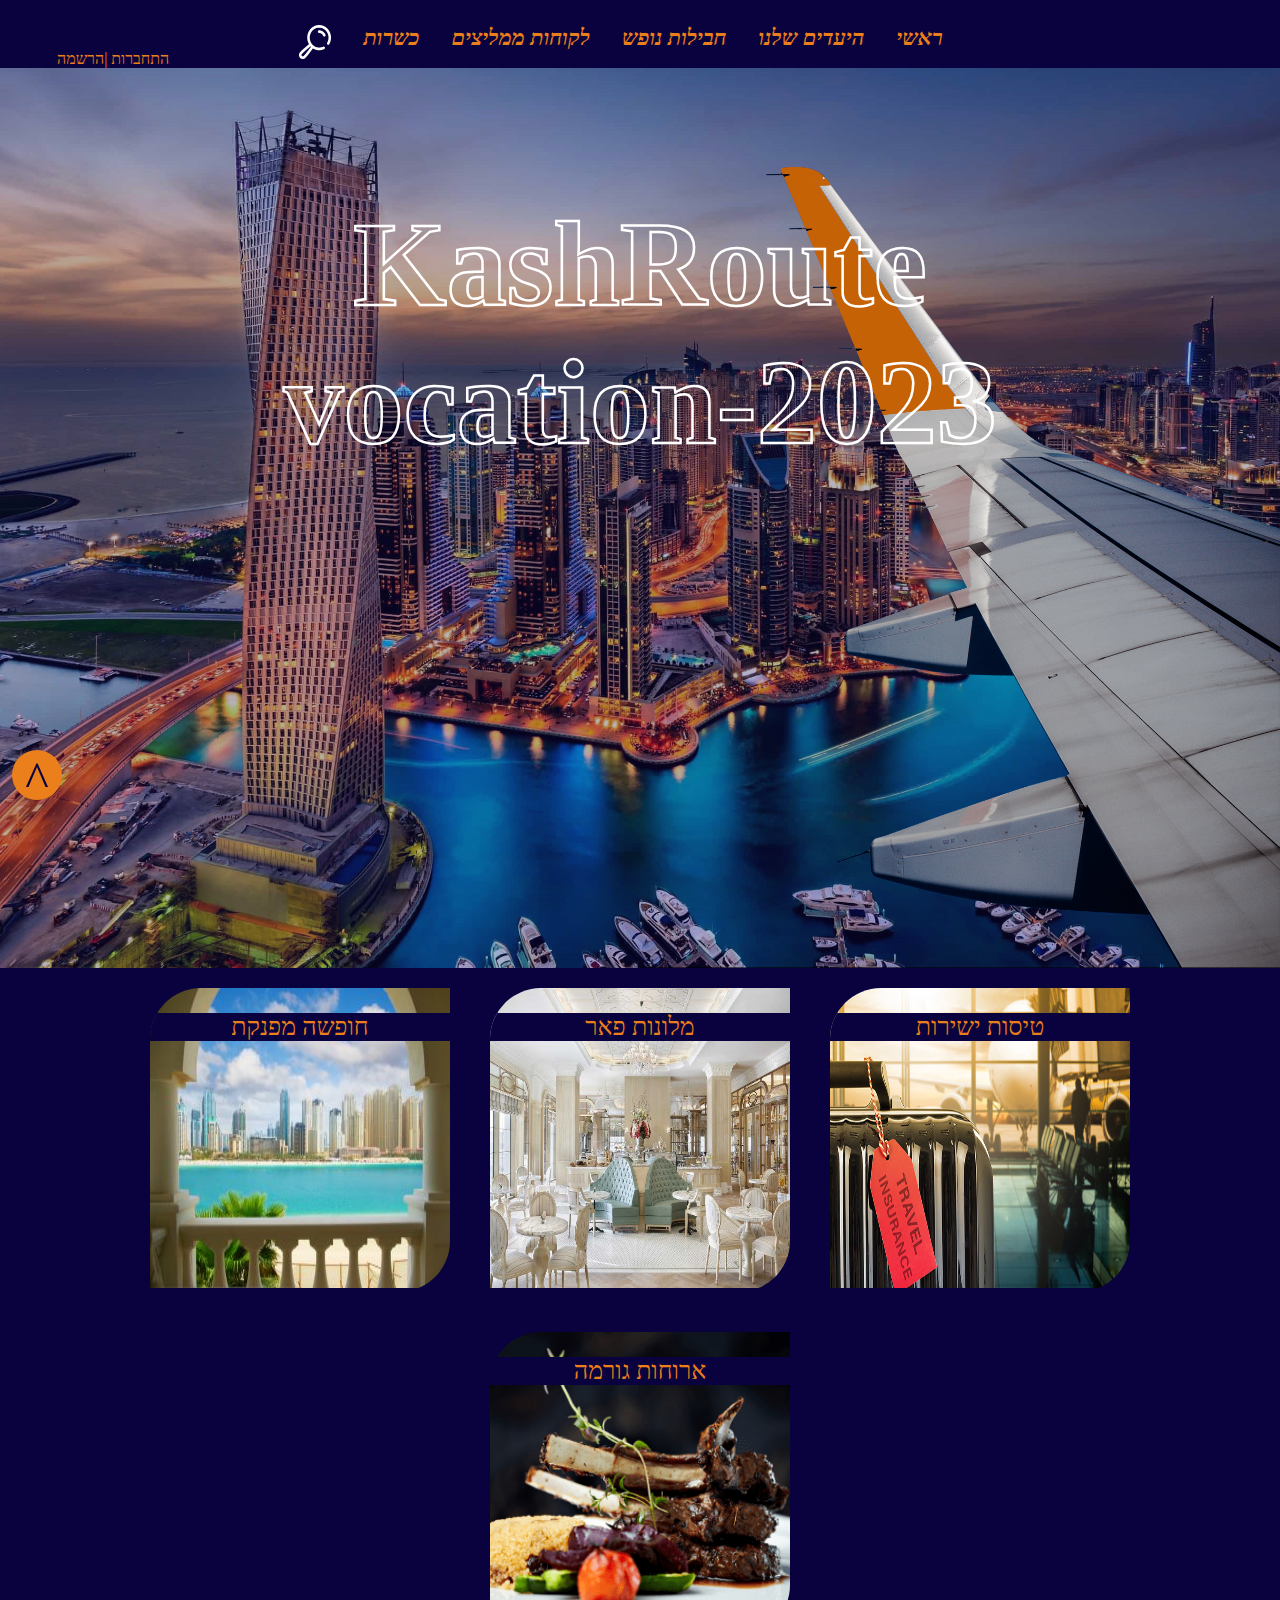
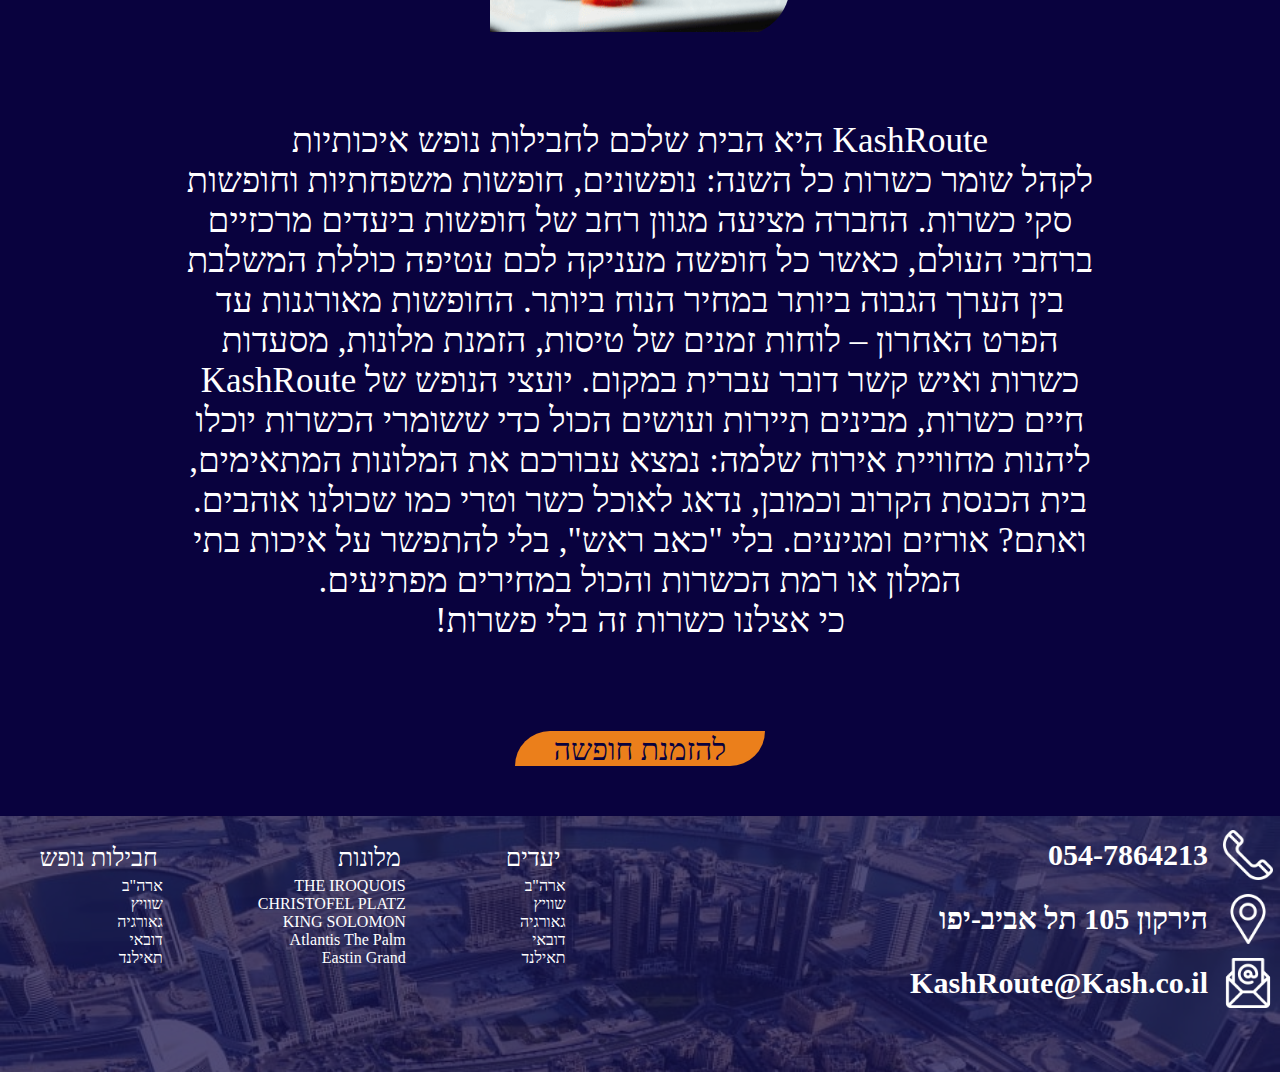
<file: index.html>
<!DOCTYPE html>
<html lang="en">
<head>
    <meta charset="UTF-8">
    <meta http-equiv="X-UA-Compatible" content="IE=edge">
    <meta name="viewport" content="width=device-width, initial-scale=1.0">
    <title>KashRoute-עמוד הבית</title>
    <link rel="stylesheet" href="style/main.css">
</head>
<body>
    <header>
        <nav id="header" class="flex">
            <img id="header_mobail" src="images/dots (1).png" alt="תפריט">
            <div id="logo"></div>
            <ul id="main_list" class="flex">
                <li class="menu" id="main"><a href="#">ראשי</a> </li>
                <li class="menu" id="flight">היעדים שלנו
                    <ul class="tooltip" id="tooltip_flight">
                        <li><a href="pages/hotels/‏‏hotel_USA.html">ארה"ב</a></li>
                        <li><a href="pages/hotels/‏‏hotel_switzerland.html">שוויץ</a></li>
                        <li><a href="pages/hotels/hotel_batumi.html">גאורגיה</a></li>
                        <li><a href="pages/hotels/hotel_dubai.html">דובאי</a></li>
                        <li><a href="pages/hotels/‏‏hotel_tahiland.html">תאילנד</a></li>
                    </ul>
                </li>
                <li class="menu" id="vacation">חבילות נופש 
                    <ul class="tooltip" id="tooltip_hotels">
                        <li><a href="pages/flights.html #Usa">ארה"ב</a></li>
                        <li><a href="pages/flights.html #Switzerland">שוויץ</a></li>
                        <li><a href="pages/flights.html #Georgia">גאורגיה</a></li>
                        <li><a href="pages/flights.html #Dubay">דובאי</a></li>
                        <li><a href="pages/flights.html #Tailand">תאילנד</a></li>
                    </ul>
                </li>
                <li class="menu" id="resteraunt"><a href="pages/Recommendations.html">לקוחות ממליצים</a>
                </li>
                <li class="menu" id="kosher"><a href="pages/Kashrot.html">כשרות</a></li>
                <li><a href="#"><img id="botten_search" src="images/loupe.png" title="חיפוש"></a>
                </li>
            </ul>
            <a href="pages/order.html" id="conect"> התחברות |הרשמה</a>
        </nav>
    </header>
    <main>      
        <a href="#" id="to_header">^</a>
        <div id="div_header"></div>
        <div  id="background_img">
            <div id="background_img_opcity">
                <img id="aairplane_wing" src="images/ari_ba.png" alt="">
            <div class="flex column " id="main_titel">
                <h1>KashRoute</h1>
                <h2>vocation-2023</h2>
            </div>
            
            </div>
        </div>
        <div class=" wrap flex myRow"> 
            <div class="Enlarged_image" href="#">
                <p class="tatel_img">טיסות ישירות</p>
                <img class="Enlarged_image_img " src="images/case- (1).jpg" alt="">
            </div>  
            <div class="Enlarged_image" href="#">
                <p class="tatel_img">מלונות פאר</p>
                <img class="Enlarged_image_img " src="images/hotel-main.jpg" alt=""> 
            </div> 
            <div class="Enlarged_image" href="#">
                <p class="tatel_img">חופשה מפנקת </p>
                <img class="Enlarged_image_img " src="images/windo.png" alt="">
            </div>
            <div class="Enlarged_image" href="#">
                <p class="tatel_img">ארוחות גורמה</p>
                <img class="Enlarged_image_img " src="images/meet.png" alt=""> 
            </div> 
        </div>
       
        <div class="contaner">
            <div id="abaut_me">
                <p id="abaut_me_p">
                 <br/>   KashRoute          היא הבית שלכם לחבילות נופש איכותיות
                 <br/>     לקהל שומר כשרות כל השנה: נופשונים, חופשות משפחתיות וחופשות      
                 <br/>    סקי כשרות. החברה מציעה מגוון רחב של חופשות ביעדים מרכזיים 
                 <br/>    ברחבי העולם, כאשר כל חופשה מעניקה לכם עטיפה כוללת המשלבת 
                 <br/>    בין הערך הגבוה ביותר במחיר הנוח ביותר. החופשות מאורגנות עד 
                 <br/>    הפרט האחרון – לוחות זמנים של טיסות, הזמנת מלונות, מסעדות 
                 <br/>    כשרות ואיש קשר דובר עברית במקום. יועצי הנופש של KashRoute
                 <br/>    חיים כשרות, מבינים תיירות ועושים הכול כדי ששומרי הכשרות יוכלו 
                 <br/>    ליהנות מחוויית אירוח שלמה: נמצא עבורכם את המלונות המתאימים, 
                 <br/>   בית הכנסת הקרוב וכמובן, נדאג לאוכל כשר וטרי כמו שכולנו אוהבים. 
                 <br/>    ואתם? אורזים ומגיעים. בלי "כאב ראש", בלי להתפשר על איכות בתי 
                 <br/>   המלון או רמת הכשרות והכול במחירים מפתיעים.
                 <br/>   כי אצלנו כשרות זה בלי פשרות!
                    
                </p>
                 <div class="to_order"><a href="pages/flights.html">להזמנת חופשה </a></div>
            </div>
      </div>
    </main>
    <footer>
        <div id="footer_banner"class="flex" > 
            <div class="flex " id="informatain">
                <div class="flex myRow item" >
                    <img id="fon_img" src="images/telephone (1).png" alt="טלפון">
                    <h5>054-7864213</h5>
                </div>
                <div class="flex myRow item">
                    <img id="adress_img"src="images/placeholder (2).png" alt="כתובת">
                    <h5>הירקון 105 תל אביב-יפו</h5>
                </div>
                <div class="flex myRow item">
                    <img id="mail_img"src="images/mail.png" alt="מייל">
                    <h5>KashRoute@Kash.co.il</h5>
                </div>
            </div>
            <div class="flex myRow" id="link_footer">
                <ul >
                    <h6  class="titel_list">יעדים</h6>
                    <li><a href="pages/hotels/‏‏hotel_USA.html">ארה"ב</a></li>
                    <li><a href="pages/hotels/‏‏hotel_switzerland.html">שוויץ</a></li>
                    <li><a href="pages/hotels/hotel_dubai.html">גאורגיה</a></li>
                    <li><a href="pages/hotels/hotel_dubai.html">דובאי</a></li>
                    <li><a href="pages/hotels/‏‏hotel_tahiland.html">תאילנד</a></li>
                </ul>
                <ul >
                    <h6 class="titel_list">מלונות</h6>
                    <li><a href="pages/hotels/‏‏hotel_USA.html">THE IROQUOIS</a></li>
                    <li><a href="pages/hotels/‏‏hotel_switzerland.html">CHRISTOFEL PLATZ</a></li>
                    <li><a href="pages/hotels/‏‏hotel_USA.html">KING SOLOMON</a></li>
                    <li><a href="pages/hotels/hotel_dubai.html">Atlantis The Palm</a></li>
                    <li><a href="pages/hotels/‏‏hotel_tahiland.html">Eastin Grand</a></li>
                </ul>
                <ul >
                    <h6 class="titel_list">חבילות נופש</h6>
                    <li><a href="pages/flights.html #Usa">ארה"ב</a></li>
                    <li><a href="pages/flights.html #Switzerland">שוויץ</a></li>
                    <li><a href="pages/flights.html #Georgia">גאורגיה</a></li>
                    <li><a href="pages/flights.html #Dubay">דובאי</a></li>
                    <li><a href="pages/flights.html #Tailand">תאילנד</a></li>
                </ul>
            </div>
        </div>
        <div id="sub_bottom"></div>
    </footer>
    
</body>
</html>
</file>
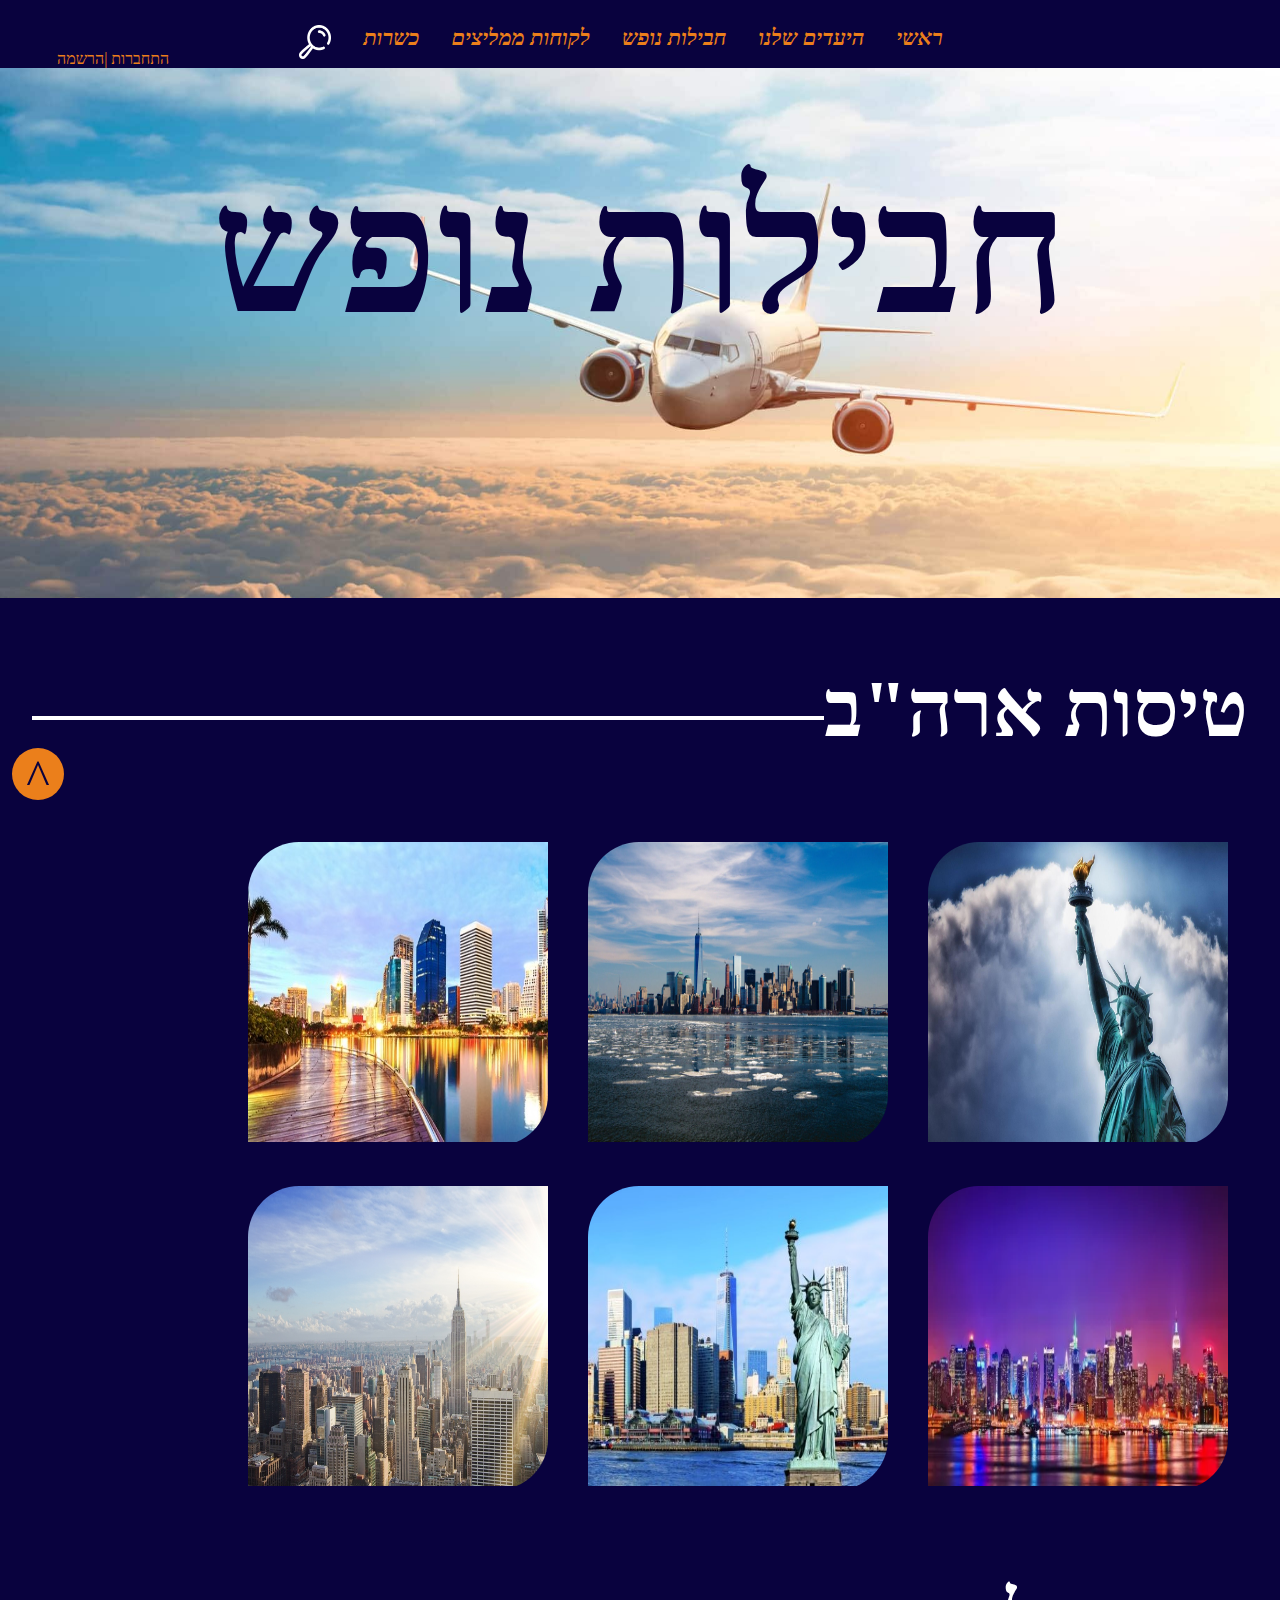
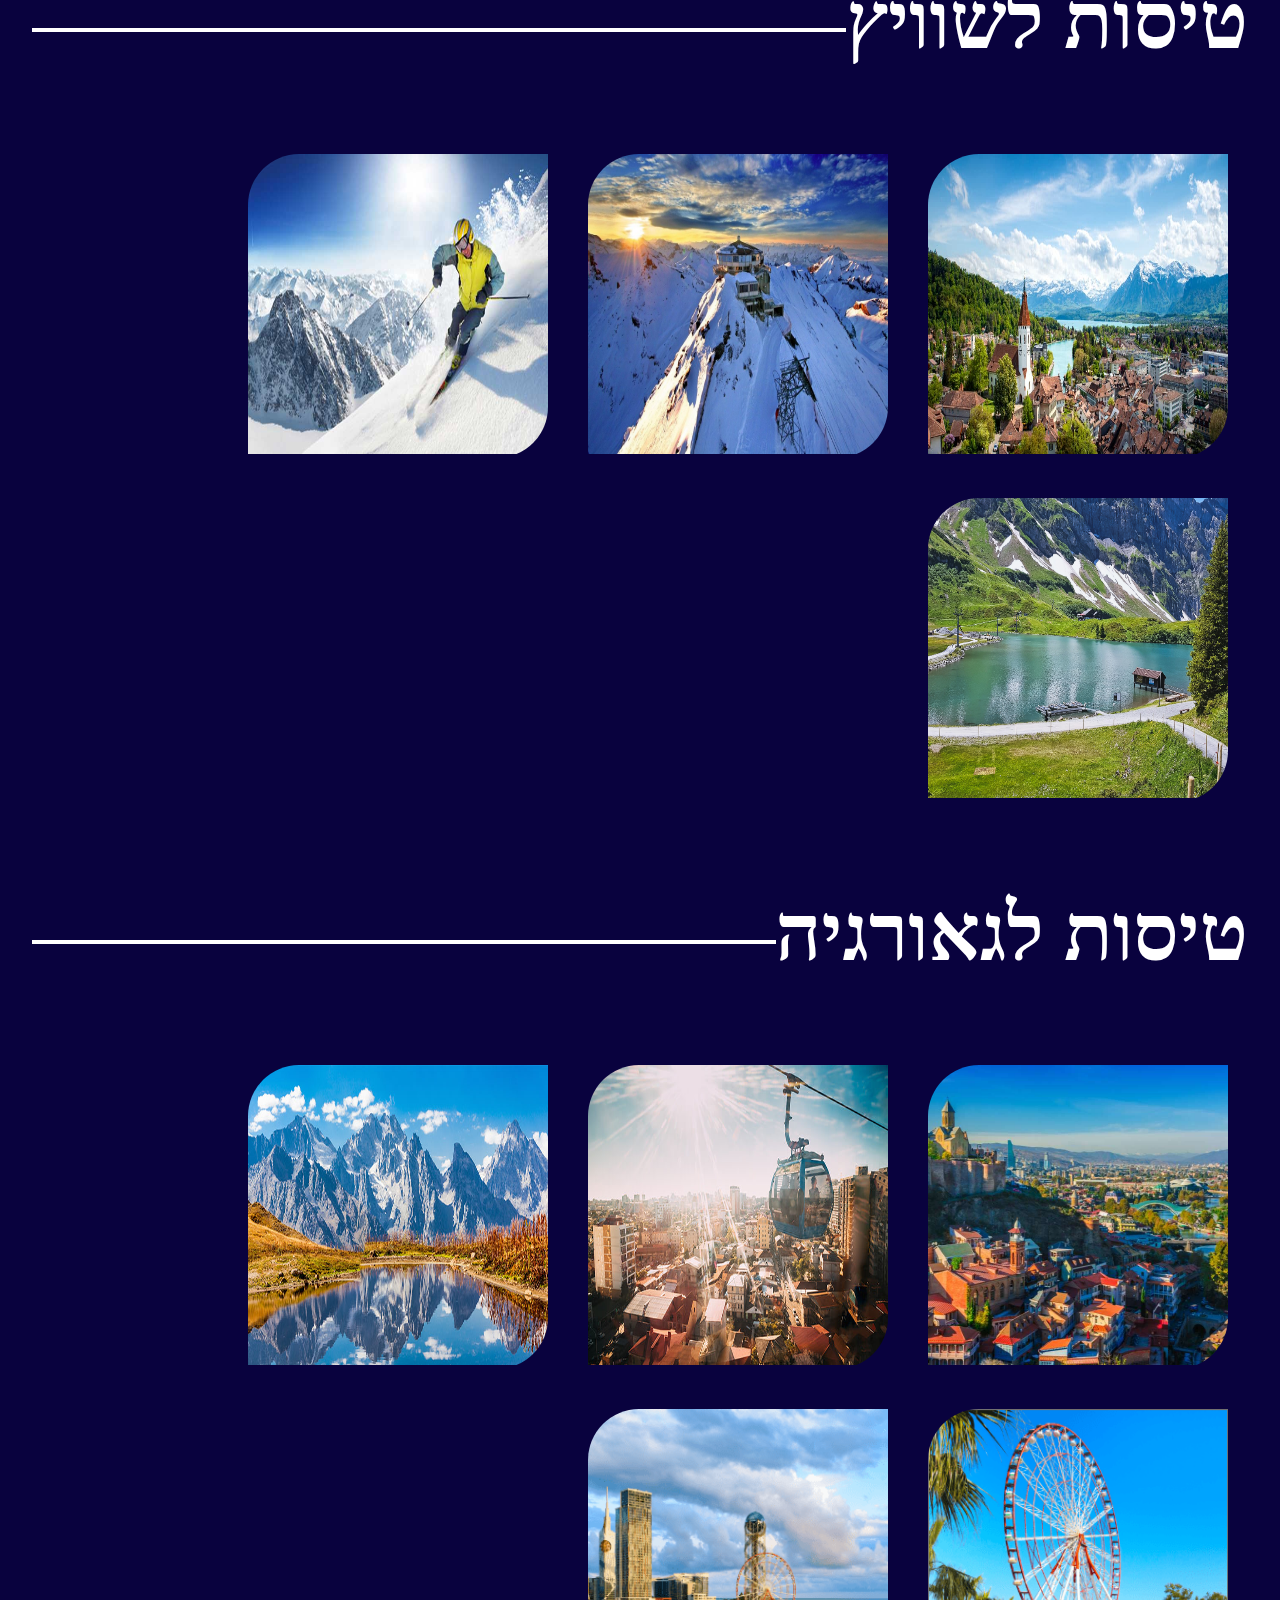
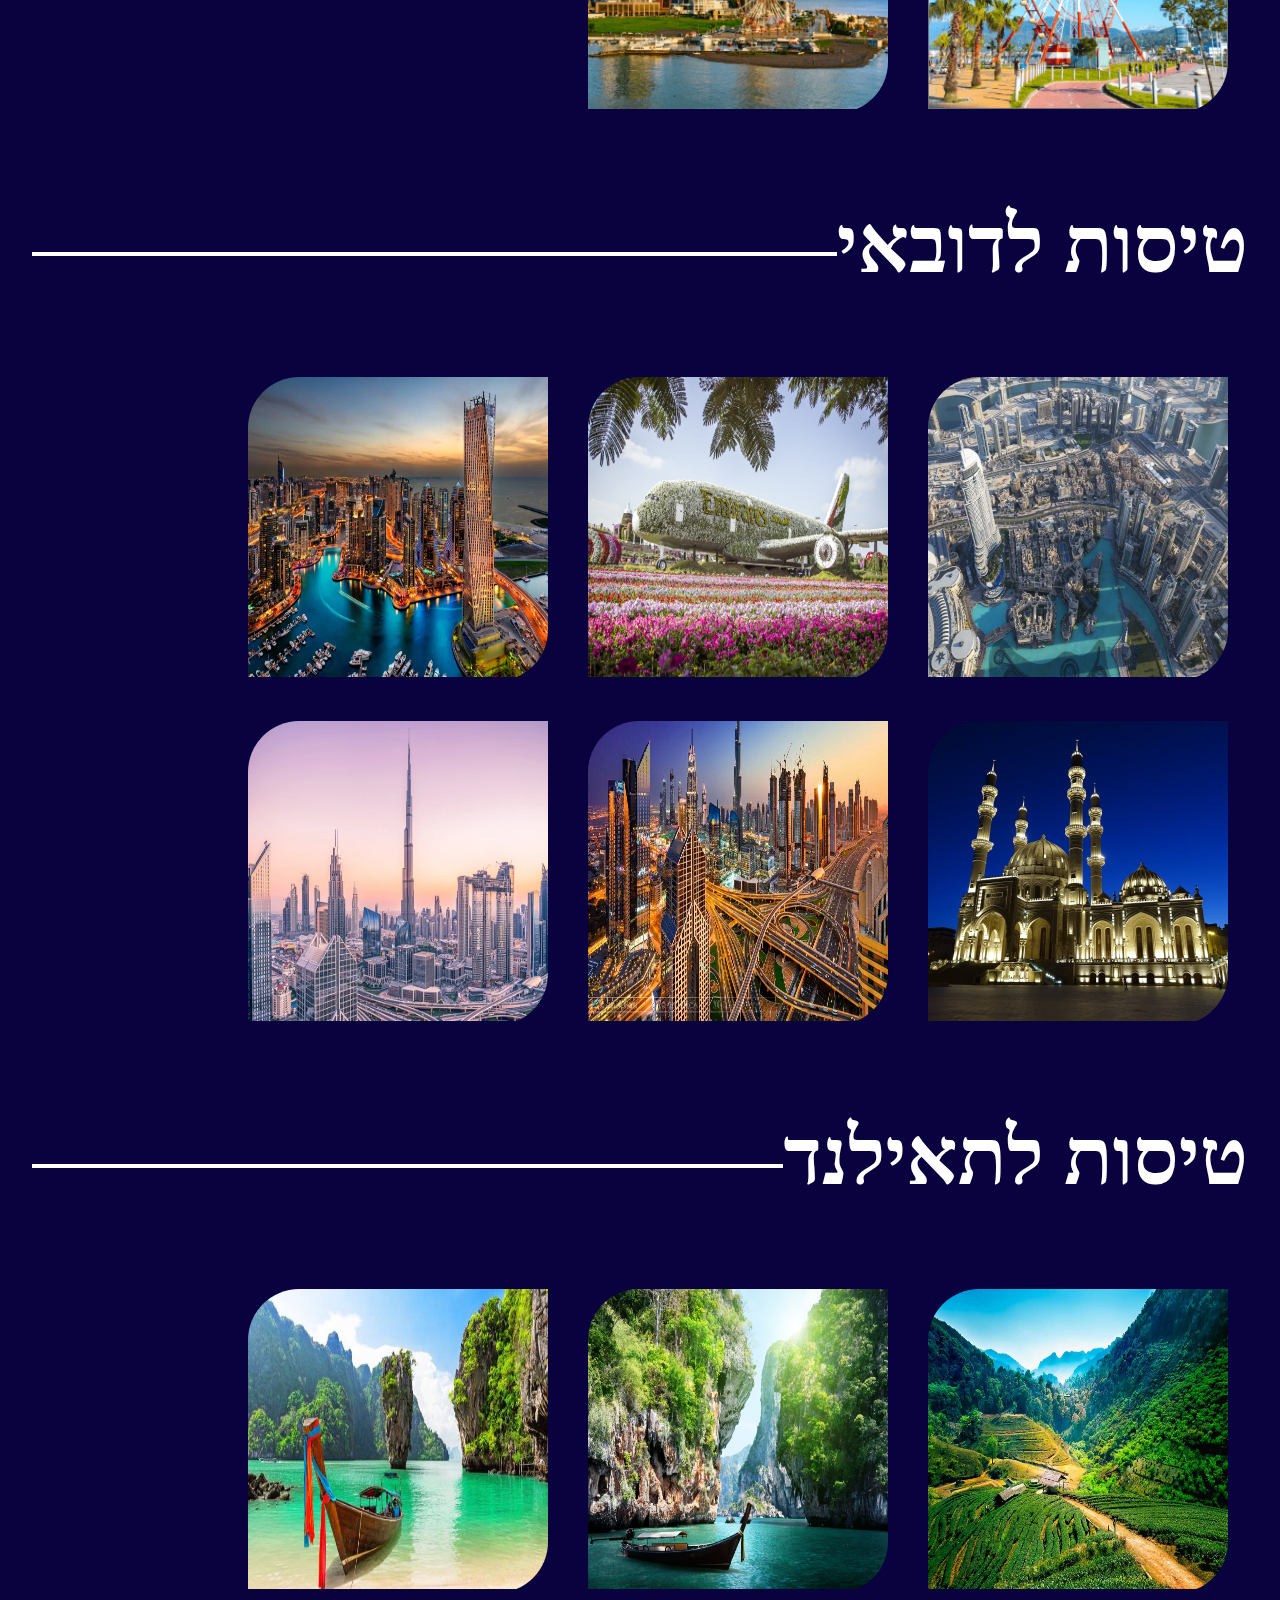
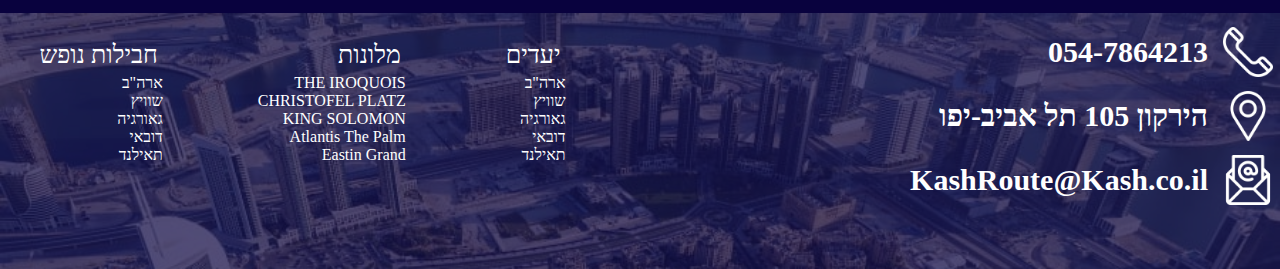
<file: pages/flights.html>
<!DOCTYPE html>
<html lang="en">
<head>
    <meta charset="UTF-8">
    <meta http-equiv="X-UA-Compatible" content="IE=edge">
    <meta name="viewport" content="width=device-width, initial-scale=1.0">
    <title>חבילות נופש</title> 
    <link rel="stylesheet" href="../style/main.css">
    <link rel="stylesheet" href="../style/flights.css">
 
</head>
<body> 
   <header>
      <div id="header" class="flex">
         <img id="header_mobail" src="../images/dots (1).png" alt="תפריט">
          <div id="logo"></div>
          <ul id="main_list" class="flex">
              <li class="menu" id="main"><a href="../index.html">ראשי</a> </li>
              <li class="menu" id="flight">היעדים שלנו
                  <ul class="tooltip" id="tooltip_flight">
                     <li><a href="hotels/‏‏hotel_USA.html">ארה"ב</a></li>
                     <li><a href="hotels/‏‏hotel_switzerland.html">שוויץ</a></li>
                     <li><a href="hotels/hotel_batumi.html">גאורגיה</a></li>
                     <li><a href="hotels/hotel_dubai.html">דובאי</a></li>
                     <li><a href="hotels/‏‏hotel_tahiland.html">תאילנד</a></li>
                  </ul>
              </li>
              <li class="menu" id="vacation">חבילות נופש 
                  <ul class="tooltip" id="tooltip_hotels">
                      <li><a href="#Usa">ארה"ב</a></li>
                      <li><a href="#Switzerland">שוויץ</a></li>
                      <li><a href="#Georgia">גאורגיה</a></li>
                      <li><a href="#Dubay">דובאי</a></li>
                      <li><a href="#Tailand">תאילנד</a></li>
                  </ul>
              </li>
              <li class="menu" id="resteraunt"><a href="Recommendations.html">לקוחות ממליצים</a>  
              </li>
              <li class="menu" id="kosher"><a href="Kashrot.html">כשרות</a></li>
              <li><a href="#"><img id="botten_search" src="../images/loupe.png" title="חיפוש"></a>
                  <div id="botten_search_hover"></div>
              </li>
          </ul>
          <a href="order.html" id="conect"> התחברות |הרשמה</a>  
      </div>
  </header>
  <main>
   <a href="#" id="to_header">^</a>
   <div id="div_header"></div>
   <div id="background_img"><h1>חבילות נופש</h1></div>
   <div class="flex column contaner">  
      <h2 class="title" id="Usa"><span>טיסות ארה"ב</span></h2>
      <div class=" wrap flex myRow">
         <a class="Enlarged_image" href="hotels/‏‏hotel_USA.html"><img class="Enlarged_image_img " src="../images/statue.jpeg" alt="">
            <div class="Enlarged_image_tooltip flex column">
               <div class="datailes_air flex myRow  contaner">
                  <img class="datailes_air_img" src="../images/calendar2.png" alt="">
                  <p>12/3/23</p>
               </div>
               <div class="datailes_air flex myRow contaner">
                  <img class="datailes_air_img" src="../images/take-off (1).png" alt="">
                  <p>ישראל -TLV<br>21:45</p>
                  <img class="datailes_air_img " src="../images/take-on(2).png" alt="">
                  <p>ניו-יורק-GFK<br>19:50</p>
               </div>
               <div class="datailes_air flex myRow contaner">
                  <img class="datailes_air_img" src="../images/suitcase.png" alt="">
                  <p>ללא-כבודה</p>
               </div>
            </div>
         </a>
         <a class="Enlarged_image" href="hotels/‏‏hotel_USA.html"><img class="Enlarged_image_img " src="../images/Usa-new-york-2.jpg" alt="">
            <div class="Enlarged_image_tooltip flex column">
               <div class="datailes_air flex myRow  contaner">
                  <img class="datailes_air_img" src="../images/calendar2.png" alt="">
                  <p>2/3/23</p>
               </div>
               <div class="datailes_air flex myRow contaner">
                  <img class="datailes_air_img" src="../images/take-off (1).png" alt="">
                  <p>ישראל -TLV<br>21:45</p>
                  <img class="datailes_air_img " src="../images/take-on(2).png" alt="">
                  <p>ניו-יורק-GFK<br>19:50</p>
               </div>
               <div class="datailes_air flex myRow contaner">
                  <img class="datailes_air_img" src="../images/luggage.png" alt="">
                  <p>21ק"ג +8  ק"ג כבודת יד</p>
               </div>
            </div>
         </a>
         <a class="Enlarged_image" href="hotels/‏‏hotel_USA.html"><img class="Enlarged_image_img " src="../images/new_york7.jpg" alt="">
            <div class="Enlarged_image_tooltip flex column">
               <div class="datailes_air flex myRow  contaner">
                  <img class="datailes_air_img" src="../images/calendar2.png" alt="">
                  <p>19/1/23</p>
               </div>
               <div class="datailes_air flex myRow contaner">
                  <img class="datailes_air_img" src="../images/take-off (1).png" alt="">
                  <p>ישראל -TLV<br>20:35</p>
                  <img class="datailes_air_img " src="../images/take-on(2).png" alt="">
                  <p>ניו-יורק-GFK<br>2:50</p>
               </div>
               <div class="datailes_air flex myRow contaner">
                  <img class="datailes_air_img" src="../images/suitcase.png" alt="">
                  <p>טרולי 8 ק"ג</p>
               </div>
                
            </div>
         </a>
         <a class="Enlarged_image" href="hotels/‏‏hotel_USA.html"><img class="Enlarged_image_img " src="../images/new-york-.webp" alt="">
            <div class="Enlarged_image_tooltip flex column">
               <div class="datailes_air flex myRow  contaner">
                 <img class="datailes_air_img" src="../images/calendar2.png" alt="">
                 <p>12/5/23</p>
               </div>
               <div class="datailes_air flex myRow contaner">
                  <img class="datailes_air_img" src="../images/take-off (1).png" alt="">
                  <p>ישראל -TLV<br>2:45</p>
                  <img class="datailes_air_img " src="../images/take-on(2).png" alt="">
                  <p>ניו-יורק-GFK<br>19:30</p>
               </div>
               <div class="datailes_air flex myRow contaner">
                  <img class="datailes_air_img" src="../images/luggage.png" alt="">
                  <p>21ק"ג +8  ק"ג כבודת יד</p>
               </div>
            </div>
         </a>
         <a class="Enlarged_image" href="hotels/‏‏hotel_USA.html"><img class="Enlarged_image_img " src="../images/new_york5.jpg" alt="">
            <div class="Enlarged_image_tooltip flex column">
               <div class="datailes_air flex myRow  contaner">
                  <img class="datailes_air_img" src="../images/calendar2.png" alt="">
                  <p>30/3/23</p>
               </div>
               <div class="datailes_air flex myRow contaner">
                  <img class="datailes_air_img" src="../images/take-off (1).png" alt="">
                  <p>ישראל -TLV<br>1:05</p>
                  <img class="datailes_air_img " src="../images/take-on(2).png" alt="">
                  <p>ניו-יורק-GFK<br>19:50</p>
               </div>
               <div class="datailes_air flex myRow contaner">
                  <img class="datailes_air_img" src="../images/suitcase.png" alt="">
                  <p>ללא-כבודה</p>
               </div>
                
            </div>
         </a>
         <a class="Enlarged_image" href="hotels/‏‏hotel_USA.html"><img class="Enlarged_image_img " src="../images/647_200_sm_photo1_13420.jpg" alt="">
            <div class="Enlarged_image_tooltip flex column">
               <div class="datailes_air flex myRow  contaner">
                 <img class="datailes_air_img" src="../images/calendar2.png" alt="">
                 <p>7/3/23</p>
               </div>
               <div class="datailes_air flex myRow contaner">
                  <img class="datailes_air_img" src="../images/take-off (1).png" alt="">
                  <p>ישראל -TLV<br>4:45</p>
                  <img class="datailes_air_img " src="../images/take-on(2).png" alt="">
                  <p>ניו-יורק-GFK<br>11:30</p>
               </div>
               <div class="datailes_air flex myRow contaner">
                  <img class="datailes_air_img" src="../images/luggage.png" alt="">
                  <p>21ק"ג +8  ק"ג כבודת יד</p>
               </div>
            </div>
         </a>
      </div>
      <h2 class="title"id="Switzerland"><span>טיסות לשוויץ</span></h2>
      <div class=" wrap flex myRow">
         <a class="Enlarged_image" href="hotels/‏‏hotel_switzerland.html"><img class="Enlarged_image_img " src="../images/switzerland.jpg" alt="">
            <div class="Enlarged_image_tooltip flex column">
               <div class="datailes_air flex myRow  contaner">
                  <img class="datailes_air_img" src="../images/calendar2.png" alt="">
                  <p>12/3/23</p>
               </div>
               <div class="datailes_air flex myRow contaner">
                  <img class="datailes_air_img" src="../images/take-off (1).png" alt="">
                  <p>ישראל -TLV<br>21:45</p>
                  <img class="datailes_air_img " src="../images/take-on(2).png" alt="">
                  <p>ZRH-ציריך<br>19:50</p>
               </div>
               <div class="datailes_air flex myRow contaner">
                  <img class="datailes_air_img" src="../images/suitcase.png" alt="">
                  <p>ללא-כבודה</p>
               </div>
            </div>
         </a>
         <a class="Enlarged_image" href="hotels/‏‏hotel_switzerland.html"><img class="Enlarged_image_img " src="../images/swi.jpg" alt="">
            <div class="Enlarged_image_tooltip flex column">
               <div class="datailes_air flex myRow  contaner">
                  <img class="datailes_air_img" src="../images/calendar2.png" alt="">
                  <p>2/3/23</p>
               </div>
               <div class="datailes_air flex myRow contaner">
                  <img class="datailes_air_img" src="../images/take-off (1).png" alt="">
                  <p>ישראל -TLV<br>21:45</p>
                  <img class="datailes_air_img " src="../images/take-on(2).png" alt="">
                  <p>ZRH-ציריך<br>19:50</p>
               </div>
               <div class="datailes_air flex myRow contaner">
                  <img class="datailes_air_img" src="../images/luggage.png" alt="">
                  <p>21ק"ג +8  ק"ג כבודת יד</p>
               </div>
            </div>
         </a>
         <a class="Enlarged_image" href="hotels/‏‏hotel_switzerland.html"><img class="Enlarged_image_img " src="../images/ski_756_500_15.jpg" alt="">
            <div class="Enlarged_image_tooltip flex column">
               <div class="datailes_air flex myRow  contaner">
                  <img class="datailes_air_img" src="../images/calendar2.png" alt="">
                  <p>19/1/23</p>
               </div>
               <div class="datailes_air flex myRow contaner">
                  <img class="datailes_air_img" src="../images/take-off (1).png" alt="">
                  <p>ישראל -TLV<br>20:35</p>
                  <img class="datailes_air_img " src="../images/take-on(2).png" alt="">
                  <p>ZRH-ציריך<br>2:50</p>
               </div>
               <div class="datailes_air flex myRow contaner">
                  <img class="datailes_air_img" src="../images/suitcase.png" alt="">
                  <p>טרולי 8 ק"ג</p>
               </div>
                
            </div>
         </a>
         <a class="Enlarged_image" href="hotels/‏‏hotel_switzerland.html"><img class="Enlarged_image_img " src="../images/sid-balachandran-udKGBW050-4-unsplash.jpg" alt="">
            <div class="Enlarged_image_tooltip flex column">
               <div class="datailes_air flex myRow  contaner">
                 <img class="datailes_air_img" src="../images/calendar2.png" alt="">
                 <p>7/3/23</p>
               </div>
               <div class="datailes_air flex myRow contaner">
                  <img class="datailes_air_img" src="../images/take-off (1).png" alt="">
                  <p>ישראל -TLV<br>4:45</p>
                  <img class="datailes_air_img " src="../images/take-on(2).png" alt="">
                  <p>ZRH-ציריך<br>11:30</p>
               </div>
               <div class="datailes_air flex myRow contaner">
                  <img class="datailes_air_img" src="../images/luggage.png" alt="">
                  <p>21ק"ג +8  ק"ג כבודת יד</p>
               </div>
            </div>
         </a>
      </div>
      <h2 class="title" id="Georgia"><span>טיסות לגאורגיה </span></h2>
      <div class=" wrap flex myRow">
         <a class="Enlarged_image" href="hotels/hotel_batumi.html"><img class="Enlarged_image_img " src="../images/batumy (1).jpg" alt="">
            <div class="Enlarged_image_tooltip flex column">
               <div class="datailes_air flex myRow  contaner">
                  <img class="datailes_air_img" src="../images/calendar2.png" alt="">
                  <p>12/3/23</p>
               </div>
               <div class="datailes_air flex myRow contaner">
                  <img class="datailes_air_img" src="../images/take-off (1).png" alt="">
                  <p>ישראל -TLV<br>21:45</p>
                  <img class="datailes_air_img " src="../images/take-on(2).png" alt="">
                  <p>BUS-בטומי<br>19:50</p>
               </div>
               <div class="datailes_air flex myRow contaner">
                  <img class="datailes_air_img" src="../images/suitcase.png" alt="">
                  <p>ללא-כבודה</p>
               </div>
            </div>
         </a>
         <a class="Enlarged_image" href="hotels/hotel_batumi.html"><img class="Enlarged_image_img " src="../images/batumy (2).jpg" alt="">
            <div class="Enlarged_image_tooltip flex column">
               <div class="datailes_air flex myRow  contaner">
                  <img class="datailes_air_img" src="../images/calendar2.png" alt="">
                  <p>2/3/23</p>
               </div>
               <div class="datailes_air flex myRow contaner">
                  <img class="datailes_air_img" src="../images/take-off (1).png" alt="">
                  <p>ישראל -TLV<br>21:45</p>
                  <img class="datailes_air_img " src="../images/take-on(2).png" alt="">
                  <p>BUS-בטומי<br>19:50</p>
               </div>
               <div class="datailes_air flex myRow contaner">
                  <img class="datailes_air_img" src="../images/luggage.png" alt="">
                  <p>21ק"ג +8  ק"ג כבודת יד</p>
               </div>
            </div>
         </a>
         <a class="Enlarged_image" href="hotels/hotel_batumi.html"><img class="Enlarged_image_img " src="../images/batumy (3).jpg" alt="">
            <div class="Enlarged_image_tooltip flex column">
               <div class="datailes_air flex myRow  contaner">
                  <img class="datailes_air_img" src="../images/calendar2.png" alt="">
                  <p>19/1/23</p>
               </div>
               <div class="datailes_air flex myRow contaner">
                  <img class="datailes_air_img" src="../images/take-off (1).png" alt="">
                  <p>ישראל -TLV<br>20:35</p>
                  <img class="datailes_air_img " src="../images/take-on(2).png" alt="">
                  <p>BUS-בטומי<br>2:50</p>
               </div>
               <div class="datailes_air flex myRow contaner">
                  <img class="datailes_air_img" src="../images/suitcase.png" alt="">
                  <p>טרולי 8 ק"ג</p>
               </div>
                
            </div>
         </a>
         <a class="Enlarged_image" href="hotels/hotel_batumi.html"><img class="Enlarged_image_img " src="../images/batumy (4).png" alt="">
            <div class="Enlarged_image_tooltip flex column">
               <div class="datailes_air flex myRow  contaner">
                 <img class="datailes_air_img" src="../images/calendar2.png" alt="">
                 <p>7/3/23</p>
               </div>
               <div class="datailes_air flex myRow contaner">
                  <img class="datailes_air_img" src="../images/take-off (1).png" alt="">
                  <p>ישראל -TLV<br>4:45</p>
                  <img class="datailes_air_img " src="../images/take-on(2).png" alt="">
                  <p>BUS-בטומי<br>11:30</p>
               </div>
               <div class="datailes_air flex myRow contaner">
                  <img class="datailes_air_img" src="../images/luggage.png" alt="">
                  <p>21ק"ג +8  ק"ג כבודת יד</p>
               </div>
            </div>
         </a>
         <a class="Enlarged_image" href="hotels/hotel_batumi.html"><img class="Enlarged_image_img " src="../images/batumy 5).png" alt="">
            <div class="Enlarged_image_tooltip flex column">
               <div class="datailes_air flex myRow  contaner">
                  <img class="datailes_air_img" src="../images/calendar2.png" alt="">
                  <p>16/5/23</p>
               </div>
               <div class="datailes_air flex myRow contaner">
                  <img class="datailes_air_img" src="../images/take-off (1).png" alt="">
                  <p>ישראל -TLV<br>20:35</p>
                  <img class="datailes_air_img " src="../images/take-on(2).png" alt="">
                  <p>BUS-בטומי<br>2:50</p>
               </div>
               <div class="datailes_air flex myRow contaner">
                  <img class="datailes_air_img" src="../images/suitcase.png" alt="">
                  <p>טרולי 8 ק"ג</p>
               </div>
                
            </div>
         </a>
      </div>
      <h2 class="title"id="Dubay"><span>טיסות לדובאי </span></h2>
      <div class=" wrap flex myRow">
         <a class="Enlarged_image" href="hotels/hotel_dubai.html"><img class="Enlarged_image_img " src="../images/dubay (1).jpg" alt="">
            <div class="Enlarged_image_tooltip flex column">
               <div class="datailes_air flex myRow  contaner">
                  <img class="datailes_air_img" src="../images/calendar2.png" alt="">
                  <p>12/3/23</p>
               </div>
               <div class="datailes_air flex myRow contaner">
                  <img class="datailes_air_img" src="../images/take-off (1).png" alt="">
                  <p>ישראל -TLV<br>21:45</p>
                  <img class="datailes_air_img " src="../images/take-on(2).png" alt="">
                  <p>DWC-דובאי<br>19:50</p>
               </div>
               <div class="datailes_air flex myRow contaner">
                  <img class="datailes_air_img" src="../images/suitcase.png" alt="">
                  <p>ללא-כבודה</p>
               </div>
            </div>
         </a>
         <a class="Enlarged_image" href="hotels/hotel_dubai.html"><img class="Enlarged_image_img " src="../images/dubay (2).jpg" alt="">
            <div class="Enlarged_image_tooltip flex column">
               <div class="datailes_air flex myRow  contaner">
                  <img class="datailes_air_img" src="../images/calendar2.png" alt="">
                  <p>2/3/23</p>
               </div>
               <div class="datailes_air flex myRow contaner">
                  <img class="datailes_air_img" src="../images/take-off (1).png" alt="">
                  <p>ישראל -TLV<br>21:45</p>
                  <img class="datailes_air_img " src="../images/take-on(2).png" alt="">
                  <p>DWC-דובאי<br>19:50</p>
               </div>
               <div class="datailes_air flex myRow contaner">
                  <img class="datailes_air_img" src="../images/luggage.png" alt="">
                  <p>21ק"ג +8  ק"ג כבודת יד</p>
               </div>
            </div>
         </a>
         <a class="Enlarged_image" href="hotels/hotel_dubai.html"><img class="Enlarged_image_img " src="../images/dubay (3).jpg" alt="">
            <div class="Enlarged_image_tooltip flex column">
               <div class="datailes_air flex myRow  contaner">
                  <img class="datailes_air_img" src="../images/calendar2.png" alt="">
                  <p>19/1/23</p>
               </div>
               <div class="datailes_air flex myRow contaner">
                  <img class="datailes_air_img" src="../images/take-off (1).png" alt="">
                  <p>ישראל -TLV<br>20:35</p>
                  <img class="datailes_air_img " src="../images/take-on(2).png" alt="">
                  <p>DWC-דובאי<br>2:50</p>
               </div>
               <div class="datailes_air flex myRow contaner">
                  <img class="datailes_air_img" src="../images/suitcase.png" alt="">
                  <p>טרולי 8 ק"ג</p>
               </div>
                
            </div>
         </a>
         <a class="Enlarged_image" href="hotels/hotel_dubai.html"><img class="Enlarged_image_img " src="../images/dubay (4).jpg" alt="">
            <div class="Enlarged_image_tooltip flex column">
               <div class="datailes_air flex myRow  contaner">
                 <img class="datailes_air_img" src="../images/calendar2.png" alt="">
                 <p>7/3/23</p>
               </div>
               <div class="datailes_air flex myRow contaner">
                  <img class="datailes_air_img" src="../images/take-off (1).png" alt="">
                  <p>ישראל -TLV<br>4:45</p>
                  <img class="datailes_air_img " src="../images/take-on(2).png" alt="">
                  <p>DWC-דובאי<br>11:30</p>
               </div>
               <div class="datailes_air flex myRow contaner">
                  <img class="datailes_air_img" src="../images/luggage.png" alt="">
                  <p>21ק"ג +8  ק"ג כבודת יד</p>
               </div>
            </div>
         </a>
         <a class="Enlarged_image" href="hotels/hotel_dubai.html"><img class="Enlarged_image_img " src="../images/dubay (5).jpg" alt="">
            <div class="Enlarged_image_tooltip flex column">
               <div class="datailes_air flex myRow  contaner">
                  <img class="datailes_air_img" src="../images/calendar2.png" alt="">
                  <p>16/5/23</p>
               </div>
               <div class="datailes_air flex myRow contaner">
                  <img class="datailes_air_img" src="../images/take-off (1).png" alt="">
                  <p>ישראל -TLV<br>20:35</p>
                  <img class="datailes_air_img " src="../images/take-on(2).png" alt="">
                  <p>DWC-דובאי<br>2:50</p>
               </div>
               <div class="datailes_air flex myRow contaner">
                  <img class="datailes_air_img" src="../images/suitcase.png" alt="">
                  <p>טרולי 8 ק"ג</p>
               </div>
                
            </div>
         </a>
         <a class="Enlarged_image" href="hotels/hotel_dubai.html"><img class="Enlarged_image_img " src="../images/dubay (6).webp" alt="">
            <div class="Enlarged_image_tooltip flex column">
               <div class="datailes_air flex myRow  contaner">
                  <img class="datailes_air_img" src="../images/calendar2.png" alt="">
                  <p>16/2/23</p>
               </div>
               <div class="datailes_air flex myRow contaner">
                  <img class="datailes_air_img" src="../images/take-off (1).png" alt="">
                  <p>ישראל -TLV<br>00:35</p>
                  <img class="datailes_air_img " src="../images/take-on(2).png" alt="">
                  <p>DWC-דובאי<br>2:50</p>
               </div>
               <div class="datailes_air flex myRow contaner">
                  <img class="datailes_air_img" src="../images/suitcase.png" alt="">
                  <p>טרולי 8 ק"ג</p>
               </div>
                
            </div>
         </a>
      </div>
      <h2 class="title" id="Tailand"><span>טיסות לתאילנד</span></h2>
      <div class=" wrap flex myRow">
         <a class="Enlarged_image" href="hotels/‏‏hotel_tahiland.html"><img class="Enlarged_image_img " src="../images/tahuland().jpg" alt="">
            <div class="Enlarged_image_tooltip flex column">
               <div class="datailes_air flex myRow  contaner">
                 <img class="datailes_air_img" src="../images/calendar2.png" alt="">
                 <p>7/3/23</p>
               </div>
               <div class="datailes_air flex myRow contaner">
                  <img class="datailes_air_img" src="../images/take-off (1).png" alt="">
                  <p>ישראל -TLV<br>4:45</p>
                  <img class="datailes_air_img " src="../images/take-on(2).png" alt="">
                  <p>תאילנד<br>11:30</p>
               </div>
               <div class="datailes_air flex myRow contaner">
                  <img class="datailes_air_img" src="../images/luggage.png" alt="">
                  <p>21ק"ג +8  ק"ג כבודת יד</p>
               </div>
            </div>
         </a>
         <a class="Enlarged_image" href="hotels/‏‏hotel_tahiland.html"><img class="Enlarged_image_img " src="../images/tahiland.jpg" alt="">
            <div class="Enlarged_image_tooltip flex column">
               <div class="datailes_air flex myRow  contaner">
                  <img class="datailes_air_img" src="../images/calendar2.png" alt="">
                  <p>16/5/23</p>
               </div>
               <div class="datailes_air flex myRow contaner">
                  <img class="datailes_air_img" src="../images/take-off (1).png" alt="">
                  <p>ישראל -TLV<br>20:35</p>
                  <img class="datailes_air_img " src="../images/take-on(2).png" alt="">
                  <p>תאילנד<br>2:50</p>
               </div>
               <div class="datailes_air flex myRow contaner">
                  <img class="datailes_air_img" src="../images/suitcase.png" alt="">
                  <p>ללא-כבודה</p>
               </div>
                
            </div>
         </a>
         <a class="Enlarged_image" href="hotels/‏‏hotel_tahiland.html"><img class="Enlarged_image_img " src="../images/tahuland.jpg" alt="">
            <div class="Enlarged_image_tooltip flex column">
               <div class="datailes_air flex myRow  contaner">
                  <img class="datailes_air_img" src="../images/calendar2.png" alt="">
                  <p>16/2/23</p>
               </div>
               <div class="datailes_air flex myRow contaner">
                  <img class="datailes_air_img" src="../images/take-off (1).png" alt="">
                  <p>ישראל -TLV<br>00:35</p>
                  <img class="datailes_air_img " src="../images/take-on(2).png" alt="">
                  <p>תאילנד<br>2:50</p>
               </div>
               <div class="datailes_air flex myRow contaner">
                  <img class="datailes_air_img" src="../images/suitcase.png" alt="">
                  <p>טרולי 8 ק"ג</p>
               </div>
                
            </div>
         </a>
      </div> 
   </div>
 </main>
 <footer>
   <div id="footer_banner"class="flex" > 
       <div class="flex " id="informatain">
           <div class="flex myRow item" >
               <img id="fon_img" src="../images/telephone (1).png" alt="טלפון">
               <h5>054-7864213</h5>
           </div>
           <div class="flex myRow item">
               <img id="adress_img"src="../images/placeholder (2).png" alt="כתובת">
               <h5>הירקון 105 תל אביב-יפו</h5>
           </div>
           <div class="flex myRow item">
               <img id="mail_img"src="../images/mail.png" alt="מייל">
               <h5>KashRoute@Kash.co.il</h5>
           </div>
       </div>
       <div class="flex myRow" id="link_footer">
         <ul >
             <h6  class="titel_list">יעדים</h6>
             <li><a href="hotels/‏‏hotel_USA.html">ארה"ב</a></li>
             <li><a href="hotels/‏‏hotel_switzerland.html">שוויץ</a></li>
             <li><a href="hotels/hotel_dubai.html">גאורגיה</a></li>
             <li><a href="hotels/hotel_dubai.html">דובאי</a></li>
             <li><a href="hotels/‏‏hotel_tahiland.html">תאילנד</a></li>
         </ul>
         <ul >
             <h6 class="titel_list">מלונות</h6>
             <li><a href="hotels/hotel_USA.html">THE IROQUOIS</a></li>
             <li><a href="hotels/‏‏hotel_switzerland.html">CHRISTOFEL PLATZ</a></li>
             <li><a href="hotels/‏‏hotel_USA.html">KING SOLOMON</a></li>
             <li><a href="hotels/hotel_dubai.html">Atlantis The Palm</a></li>
             <li><a href="hotels/‏‏hotel_tahiland.html">Eastin Grand</a></li>
         </ul>
         <ul >
             <h6 class="titel_list">חבילות נופש</h6>
             <li><a href="#Usa">ארה"ב</a></li>
             <li><a href="#Switzerland">שוויץ</a></li>
             <li><a href="#Georgia">גאורגיה</a></li>
             <li><a href="#Dubay">דובאי</a></li>
             <li><a href="#Tailand">תאילנד</a></li>
         </ul>
       </div>
   </div>
   <div id="sub_bottom"></div>
</footer>
  
</body>
</html>
</file>
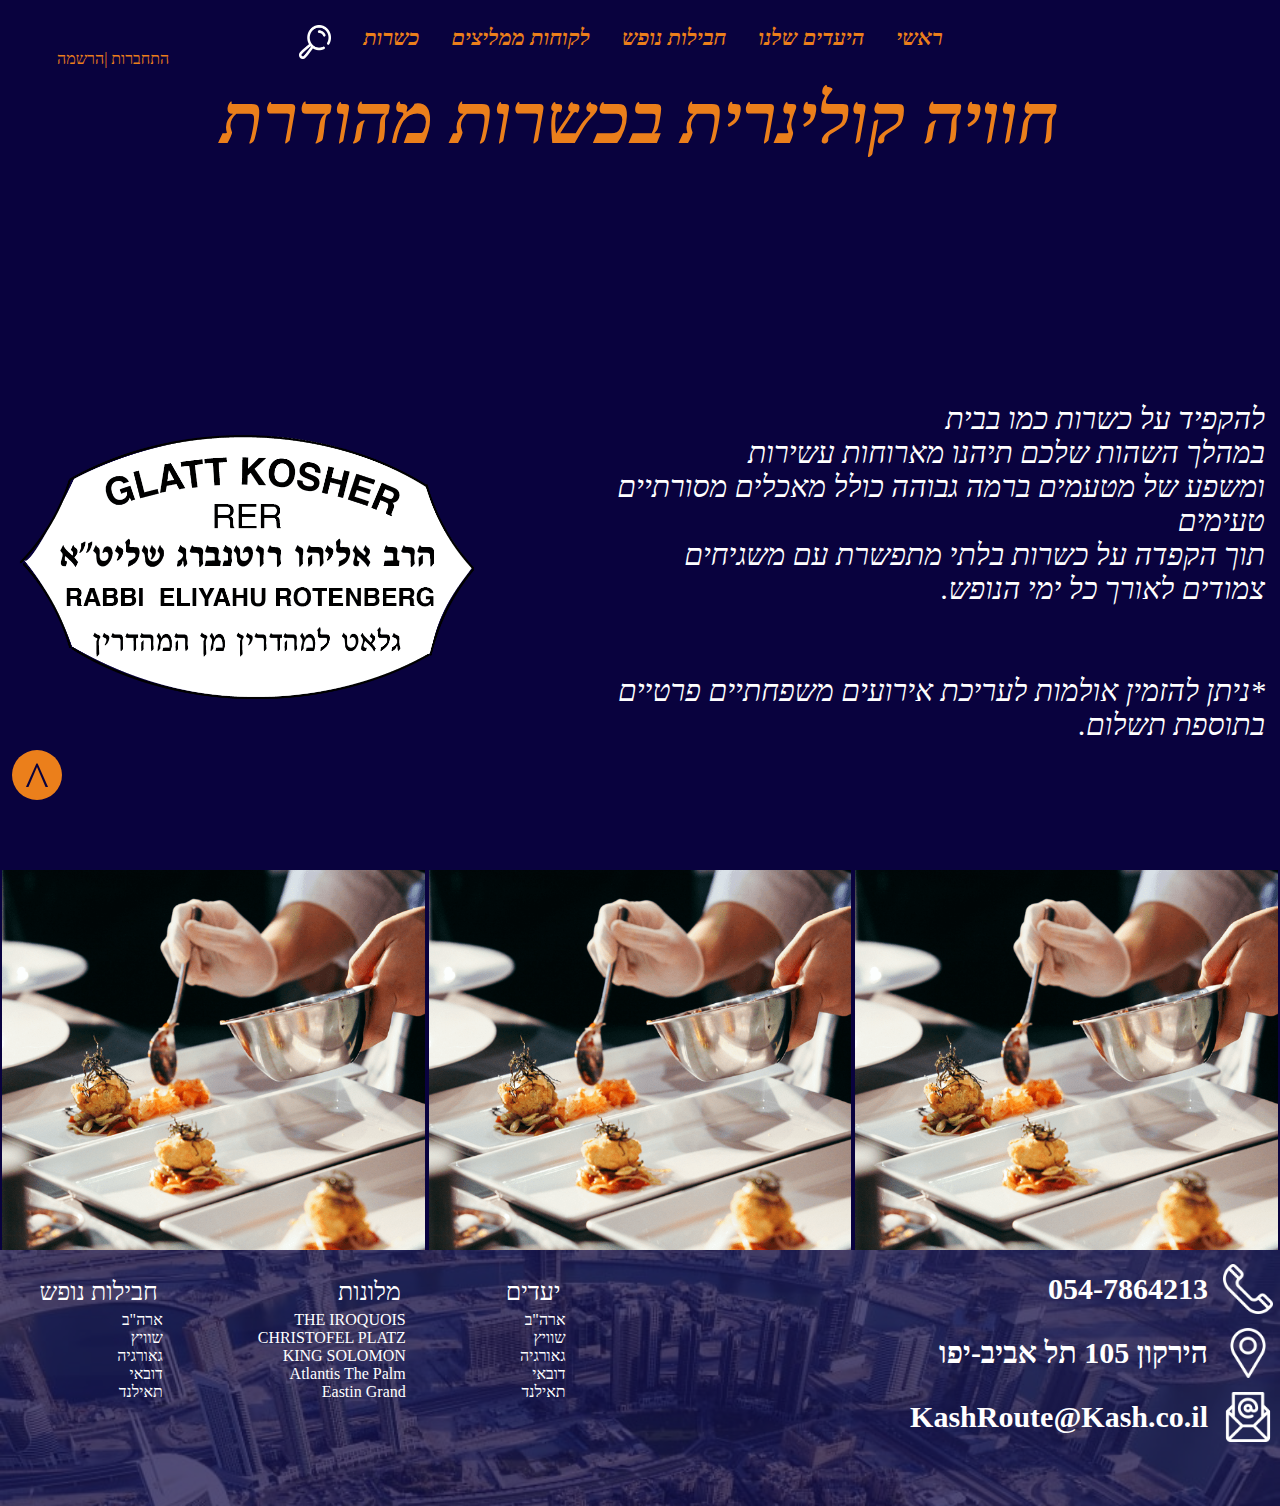
<file: pages/Kashrot.html>
<!DOCTYPE html>
<html lang="en">
<head>
    <meta charset="UTF-8">
    <meta http-equiv="X-UA-Compatible" content="IE=edge">
    <meta name="viewport" content="width=device-width, initial-scale=1.0">
    <link rel="stylesheet" href="../style/main.css">
    <link rel="stylesheet" href="../style/Kshrot.css">
    <title>כשרות</title>
</head>
<body>
    <header>
        <div id="header" class="flex">
            <img id="header_mobail" src="../images/dots (1).png" alt="תפריט">
            <div id="logo"></div>
           
               <ul id="main_list" class="flex">
                 <li class="menu" id="main"><a href="../index.html">ראשי</a> </li>
                  
                
                 <li class="menu" id="flight">היעדים שלנו
                    <ul class="tooltip" id="tooltip_flight">
                        <li><a href="hotels/‏‏hotel_USA.html">ארה"ב</a></li>
                        <li><a href="hotels/‏‏hotel_switzerland.html">שוויץ</a></li>
                        <li><a href="hotels/hotel_batumi.html">גאורגיה</a></li>
                        <li><a href="hotels/hotel_dubai.html">דובאי</a></li>
                        <li><a href="hotels/‏‏hotel_tahiland.html">תאילנד</a></li> 
                    </ul>
                 </li>
                
                  <li class="menu" id="vacation">חבילות נופש 
                    <ul class="tooltip" id="tooltip_hotels">
                        <li><a href="flights.html #Usa">ארה"ב</a></li>
                        <li><a href="flights.html #Switzerland">שוויץ</a></li>
                        <li><a href="flights.html #Georgia">גאורגיה</a></li>
                        <li><a href="flights.html #Dubay">דובאי</a></li>
                        <li><a href="flights.html #Tailand">תאילנד</a></li>
                    </ul>
                 </li>
                 <li class="menu" id="resteraunt"><a href="Recommendations.html">לקוחות ממליצים</a>
                    
                 </li>
                
                 <li class="menu" id="kosher"><a href="#">כשרות</a></li>
                 <li  ><a href="#"><img id="botten_search" src="../images/loupe.png" title="חיפוש"></a>
                     <div id="botten_search_hover"></div>
                 </li>
                </ul>
               
           <a href="order.html" id="conect"> התחברות |הרשמה</a> 
           
        </div>
    </header>
    <main>
        <a href="#" id="to_header">^</a>
        <h1>חוויה קולינרית בכשרות מהודרת</h1>
        <div class="flex myRow" id="kasher">
           <p>
               <br/>להקפיד על כשרות כמו בבית
               <br/> במהלך השהות שלכם תיהנו מארוחות עשירות 
               <br/>ומשפע של מטעמים ברמה גבוהה כולל מאכלים מסורתיים טעימים
               <br/> תוך הקפדה על כשרות בלתי מתפשרת עם משגיחים
               <br/> צמודים לאורך כל ימי הנופש.
               <br/>
               <br/>
               <br/> *ניתן להזמין אולמות לעריכת אירועים משפחתיים פרטיים בתוספת תשלום.
           </p>
           <img  id="kasher_img"src="../images/k.png" alt="כשר">
        </div>
      <div class="flex myRow" id="img_food">
      <img class="food_img" src="../images/shutterstock_756692824@2x-1.png" alt="">
      <img class="food_img" src="../images/shutterstock_756692824@2x-1.png" alt="">
      <img class="food_img" src="../images/shutterstock_756692824@2x-1.png" alt="">
      </div>
    </main>
    <footer>
        <div id="footer_banner"class="flex" > 
          <div class="flex " id="informatain">
            <div class="flex myRow item" >
                <img id="fon_img" src="../images/telephone (1).png" alt="טלפון">
                <h5>054-7864213</h5>
            </div>
            <div class="flex myRow item">
                <img id="adress_img"src="../images/placeholder (2).png" alt="כתובת">
                <h5>הירקון 105 תל אביב-יפו</h5>
            </div>
            <div class="flex myRow item">
                <img id="mail_img"src="../images/mail.png" alt="מייל">
                <h5>KashRoute@Kash.co.il</h5>
            </div>
          </div>
          <div class="flex myRow" id="link_footer">
            <ul >
                <h6  class="titel_list">יעדים</h6>
                <li><a href="hotels/‏‏hotel_USA.html">ארה"ב</a></li>
                <li><a href="hotels/‏‏hotel_switzerland.html">שוויץ</a></li>
                <li><a href="hotels/hotel_dubai.html">גאורגיה</a></li>
                <li><a href="hotels/hotel_dubai.html">דובאי</a></li>
                <li><a href="hotels/‏‏hotel_tahiland.html">תאילנד</a></li>
            </ul>
            <ul >
                <h6 class="titel_list">מלונות</h6>
                <li><a href="hotels/hotel_USA.html">THE IROQUOIS</a></li>
                <li><a href="hotels/‏‏hotel_switzerland.html">CHRISTOFEL PLATZ</a></li>
                <li><a href="hotels/‏‏hotel_USA.html">KING SOLOMON</a></li>
                <li><a href="hotels/hotel_dubai.html">Atlantis The Palm</a></li>
                <li><a href="hotels/‏‏hotel_tahiland.html">Eastin Grand</a></li>
            </ul>
            <ul >
                <h6 class="titel_list">חבילות נופש</h6>
                <li><a href="flights.html #Usa">ארה"ב</a></li>
                <li><a href="flights.html #Switzerland">שוויץ</a></li>
                <li><a href="flights.html #Georgia">גאורגיה</a></li>
                <li><a href="flights.html #Dubay">דובאי</a></li>
                <li><a href="flights.html #Tailand">תאילנד</a></li>
            </ul>
          </div>
        </div>
    <div id="sub_bottom"></div>
          
  
   
  </footer>
</body>
</html>
</file>
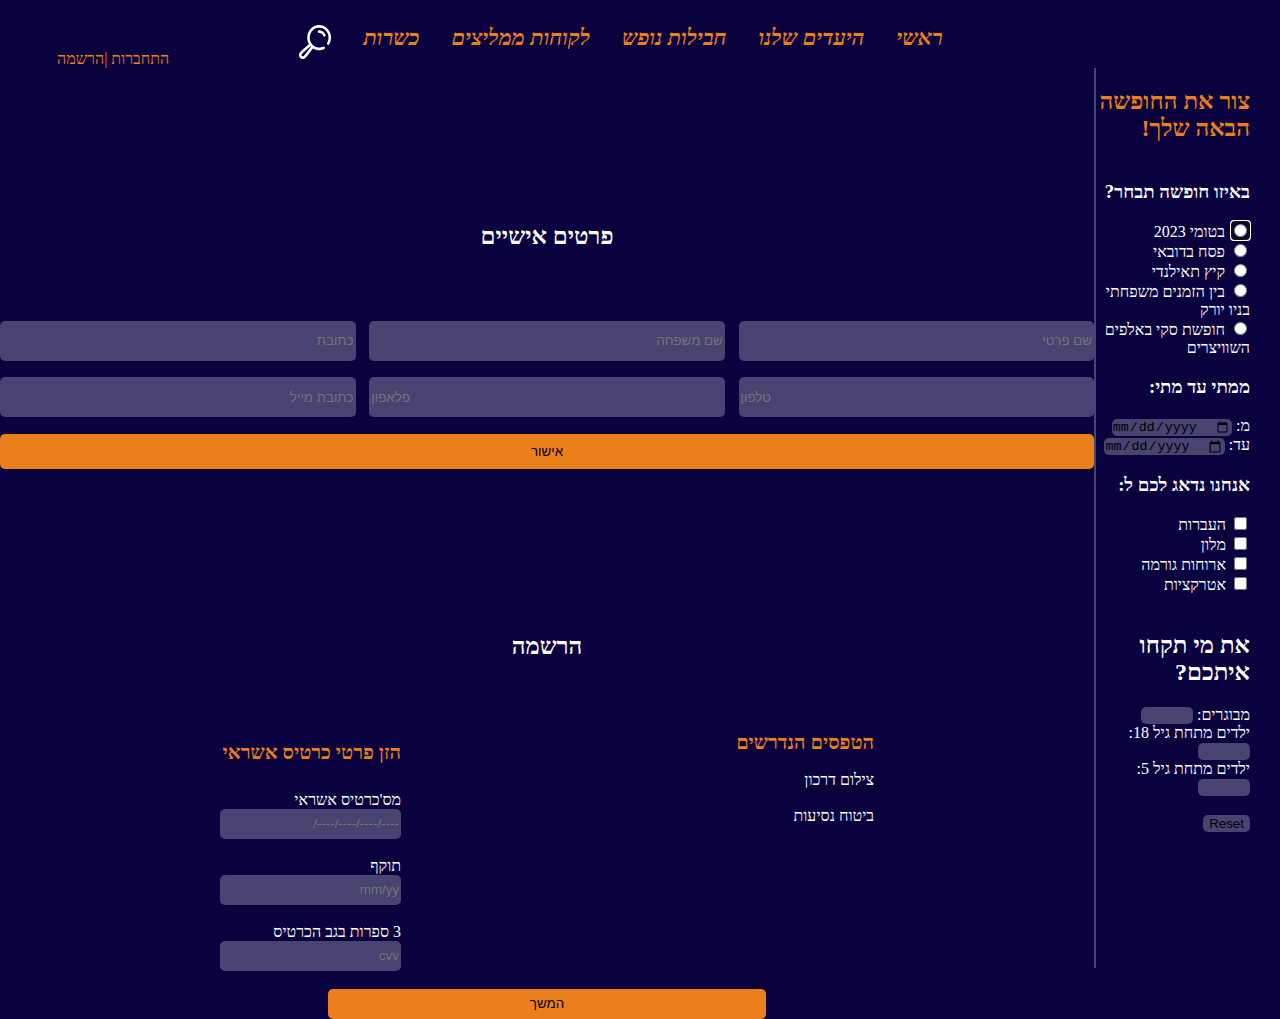
<file: pages/order.html>
<!DOCTYPE html>
<html lang="en">

<head>
  <meta charset="UTF-8">
  <meta http-equiv="X-UA-Compatible" content="IE=edge">
  <meta name="viewport" content="width=device-width, initial-scale=1.0">
  <title>הזמנה</title>
  <link rel="stylesheet" href="../style/main.css">
  <link rel="stylesheet" href="../style/order.css">
</head>

<body>
  <header>
    <div id="header" class="flex">
        <img id="header_mobail" src="../images/dots (1).png" alt="תפריט">
        <div id="logo"></div>
        <ul id="main_list" class="flex">
            <li class="menu" id="main"><a href="../index.html">ראשי</a> </li>
            <li class="menu" id="flight">היעדים שלנו
                <ul class="tooltip" id="tooltip_flight">
                    <li><a href="hotels/‏‏hotel_USA.html">ארה"ב</a></li>
                    <li><a href="hotels/‏‏hotel_switzerland.html">שוויץ</a></li>
                    <li><a href="hotels/hotel_batumi.html">גאורגיה</a></li>
                    <li><a href="hotels/hotel_dubai.html">דובאי</a></li>
                    <li><a href="hotels/‏‏hotel_tahiland.html">תאילנד</a></li> 
                </ul>
            </li>
            <li class="menu" id="vacation">חבילות נופש 
                <ul class="tooltip" id="tooltip_hotels">
                    <li><a href="flights.html #Usa">ארה"ב</a></li>
                    <li><a href="flights.html #Switzerland">שוויץ</a></li>
                    <li><a href="flights.html #Georgia">גאורגיה</a></li>
                    <li><a href="flights.html #Dubay">דובאי</a></li>
                    <li><a href="flights.html #Tailand">תאילנד</a></li>
                </ul>
            </li>
            <li class="menu" id="resteraunt"><a href="Recommendations.html">לקוחות ממליצים</a>  
            </li>
            <li class="menu" id="kosher"><a href="Kashrot.html">כשרות</a></li>
            <li  ><a href="#"><img id="botten_search" src="../images/loupe.png" title="חיפוש"></a>
                <div id="botten_search_hover"></div>
            </li>
        </ul>
        <a href="#" id="conect"> התחברות |הרשמה</a>  
    </div>
</header>
  <container>
    <aside>
      <div id="side_bar" class="flex column">
        <h2 id="create_vacation">צור את החופשה הבאה שלך!</h2>
        <div id="side-bar_select" class="column_row">
          <h3>באיזו חופשה תבחר?</h3>
          <form action="/action_page.php">
            <input type="radio" id="batumi" name="vaction" value="batumi" autofocus>
            <label for="batumi">בטומי 2023</label><br>
            <input type="radio" id="dubai" name="vaction" value=" dubai">
            <label for="dubai">פסח בדובאי</label><br>
            <input type="radio" id="tahiland" name="vaction" value=" tahiland">
            <label for="thailand">קיץ תאילנדי</label><br>
            <input type="radio" id="newyork" name="vaction" value="newyork ">
            <label for="newyork">בין הזמנים משפחתי בניו יורק</label><br>
            <input type="radio" id="swise" name="vaction" value="swise">
            <label for="swise">חופשת סקי באלפים השוויצרים</label><br>

            <h3>ממתי עד מתי:</h3>
            <form action="/action_page.php">
              <label for="from">מ:</label>
              <input type="date" id="from" name="from"><br>
              <label for="to">עד:</label>
              <input type="date" id="to" name="to">
              <h3>אנחנו נדאג לכם ל:</h3>
              <input type="checkbox" id="driver" name="driver" value="driver">
              <label for="driver"> העברות</label><br>
              <input type="checkbox" id="hotel" name="hotel" value="hotel">
              <label for="hotel">מלון</label><br>
              <input type="checkbox" id="food" name="food" value="food">
              <label for="food"> ארוחות גורמה</label><br>
              <input type="checkbox" id="attractions" name="attractions" value="attractions">
              <label for="attractions"> אטרקציות</label><br><br>
              <h2>את מי תקחו איתכם?</h2>
              <label for="elders">מבוגרים:</label>
              <input type="number" id="elders" name="elders" min="0" max="15"><br>
              <label for="adults">ילדים מתחת גיל 18:</label>
              <input type="number" id="adults" name="adults" min="0" max="15"><br>
              <label for="infants">ילדים מתחת גיל 5:</label>
              <input type="number" id="infants" name="infants" min="0" max="15"><br><br>
              <input type="reset">
            </form>
            <a href="# ">
              <h2>מוכנים להמריא??</h2>
            </a>
          </form>
        </div>
      </div>
    </aside>
    <main>
      <main_container>
      <div id="details_form" class="flex column forms">
        <h2 class="mini_title">פרטים אישיים </h2>
        <div id="name" class="flex myRow">
          <input type="text" id="fname" class="name" name="fname" placeholder="שם פרטי" required>
          <input type="text" id="lname" class="name" name="lname" placeholder="שם משפחה" required>
          <input type="text" id="addres" class="name" name="addres" placeholder="כתובת" required>
          <input type="tel" id="phone" class="name" name="phone" placeholder="טלפון"
            pattern="[0-9]{3}-[0-9]{2}-[0-9]{3}" required>
          <input type="tel" id="Mphone" class="name" name="Mphone" placeholder="פלאפון"
            pattern="[0-9]{3}-[0-9]{2}-[0-9]{3}" required>
          <input type="email" id="email" class="name" placeholder="כתובת מייל" required>
          <input type="submit" id="submit" value="אישור">
        </div>
      </div>
      <div id="forms_pay" class="flex column ">
        <h2 class="mini_title">הרשמה</h2>
        <div id="inner" class="flex myRow">
          <div  class="files"class="flex column forms">
            <h2 class=credit_detail>הטפסים הנדרשים</h2>
            <label for="passport">צילום דרכון</label><br>
            <input type="file" style="display: none;" class="Pform" id="passport" name="pasport" value="דרכון" required><br>
            <label for="insurance">ביטוח נסיעות</label><br>
            <input type="file" style="visibility: hidden;" class="Pform" id="insurance" name="insurance" required><br><br>
          </div>
          <div class="files" class="flex column forms">
            <h4 class="credit_detail">הזן פרטי כרטיס אשראי</h4>
            <form action="/action_page.php">
              <label for="card_number">מס'כרטיס אשראי</label><br>
              <input type="text" id="card_number" name="card_number" pattern="[1-9]{16}" title="מספר לא חוקי"
                placeholder="----/----/----/----/" required><br><br>
              <label for="card_date">תוקף</label><br>
              <input type="text" id="card_date" name="card_date" pattern="[1-9]{4}" title="תאריך לא חוקי"
                placeholder="mm/yy" required><br><br>
              <label for="card_code">3 ספרות בגב הכרטיס</label><br>
              <input type="text" id="card_code" name="card_code" pattern="[1-9]{3}" title="3 ספרות בגב הכרטיס"
                placeholder="cvv" required><br><br>
            </form>
          </div>
        </div>
        <input type="button" id="continue" class="Pform" value="המשך"
        onclick="alert('קיימת תקלה זמנית במערכת הסליקה אנא צרו קשר עם התמיכה הטכנית')" value="לתשלום">
      </div>
    </main_container>
    </main>
  </container>
</body>

</html>
</file>
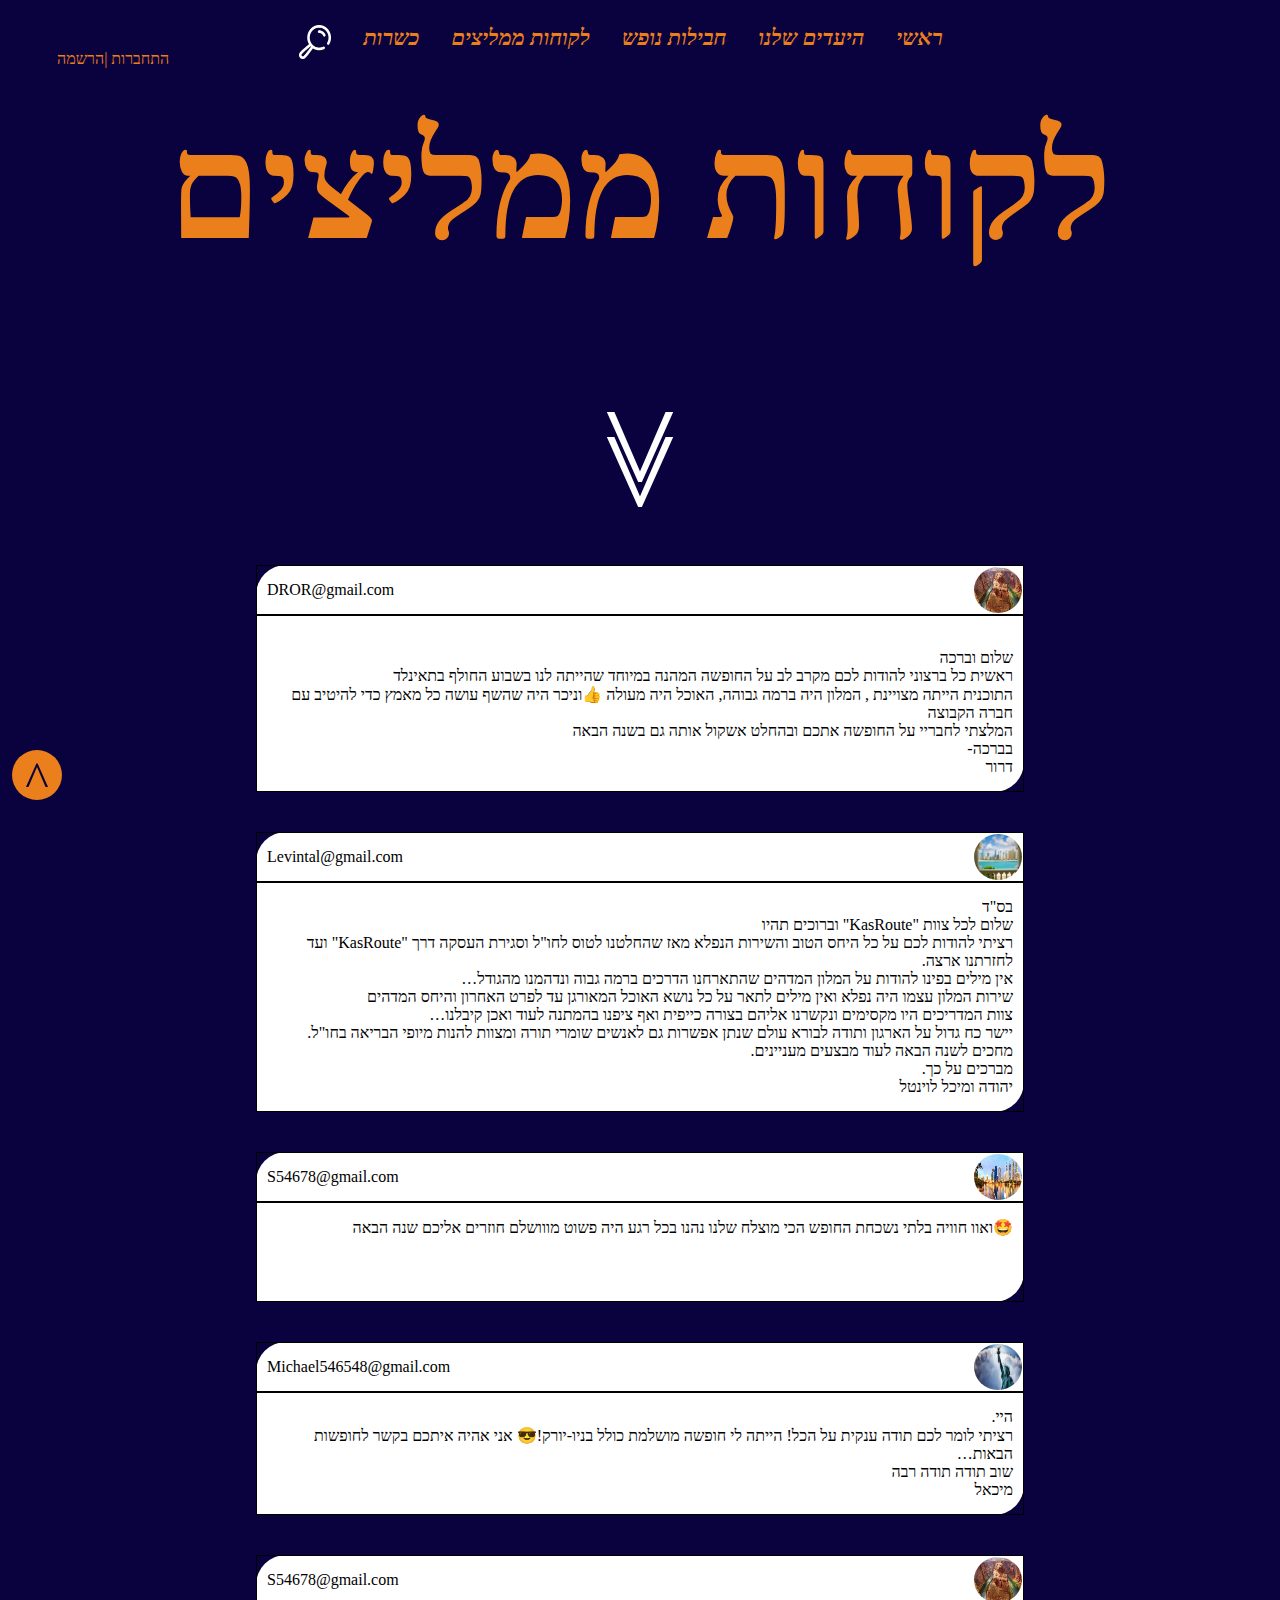
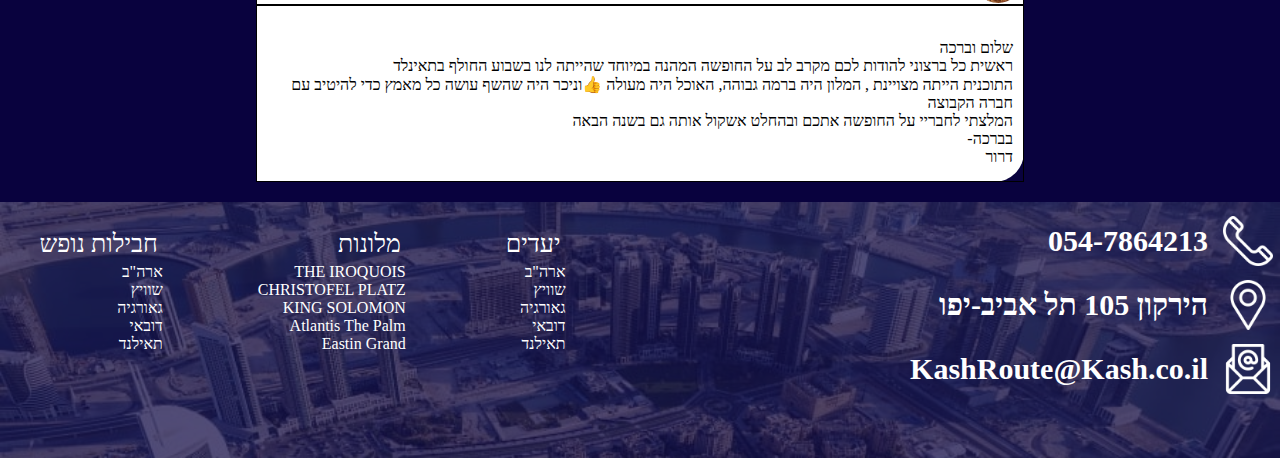
<file: pages/Recommendations.html>
<!DOCTYPE html>
<html lang="en">
<head>
    <meta charset="UTF-8">
    <meta http-equiv="X-UA-Compatible" content="IE=edge">
    <meta name="viewport" content="width=device-width, initial-scale=1.0">
    <title>Document</title>
    <link rel="stylesheet" href="../style/main.css">
    <link rel="stylesheet" href="../style/Recommendations.css">
</head>
<body>
    <header>
        <div id="header" class="flex">
            <img id="header_mobail" src="../images/dots (1).png" alt="תפריט">
            <div id="logo"></div>
            <ul id="main_list" class="flex">
                <li class="menu" id="main"><a href="../index.html">ראשי</a> </li>
                <li class="menu" id="flight">היעדים שלנו
                    <ul class="tooltip" id="tooltip_flight">
                        <li><a href="hotels/‏‏hotel_USA.html">ארה"ב</a></li>
                        <li><a href="hotels/‏‏hotel_switzerland.html">שוויץ</a></li>
                        <li><a href="hotels/hotel_batumi.html">גאורגיה</a></li>
                        <li><a href="hotels/hotel_dubai.html">דובאי</a></li>
                        <li><a href="hotels/‏‏hotel_tahiland.html">תאילנד</a></li> 
                    </ul>
                </li>
                <li class="menu" id="vacation">חבילות נופש 
                    <ul class="tooltip" id="tooltip_hotels">
                        <li><a href="flights.html #Usa">ארה"ב</a></li>
                        <li><a href="flights.html #Switzerland">שוויץ</a></li>
                        <li><a href="flights.html #Georgia">גאורגיה</a></li>
                        <li><a href="flights.html #Dubay">דובאי</a></li>
                        <li><a href="flights.html #Tailand">תאילנד</a></li>
                    </ul>
                </li>
                <li class="menu" id="resteraunt"><a href="#">לקוחות ממליצים</a>  
                </li>
                <li class="menu" id="kosher"><a href="Kashrot.html">כשרות</a></li>
                <li  ><a href="#"><img id="botten_search" src="../images/loupe.png" title="חיפוש"></a>
                    <div id="botten_search_hover"></div>
                </li>
            </ul>
            <a href="order.html" id="conect"> התחברות |הרשמה</a>  
        </div>
    </header>
    <main>
        <a href="#" id="to_header">^</a>
        <div id="img_govaina"> </div>
        <h1>לקוחות ממליצים</h1> 
        <div id="aroww"> ^   </div>
        <div id="Recommendations" class="flex column">
            <div class="flex column boxes">
                <div class="flex myRow govaina_mail">
                    <img class="img_govaina_box" src="../images/usa_800_220519.jpg" alt="">
                    <p>DROR@gmail.com</p>
                </div>
                <div class="flex govaina">
                    <p> 
                        <br/>  שלום וברכה
                        <br/>ראשית כל ברצוני להודות לכם מקרב לב על החופשה המהנה במיוחד שהייתה לנו בשבוע החולף בתאינלד
                        <br/>התוכנית הייתה מצויינת , המלון היה ברמה גבוהה, האוכל היה מעולה 👍וניכר היה שהשף עושה כל מאמץ כדי להיטיב עם חברה הקבוצה
                        <br/> המלצתי לחבריי על החופשה אתכם ובהחלט אשקול אותה גם בשנה הבאה
                        <br/> בברכה-
                        <br/> דרור
                    </p>
                </div>
            </div>
            <div class="flex column boxes">
                <div class="flex myRow govaina_mail">
                    <img class="img_govaina_box" src="../images/windo.png" alt="">
                    <p>Levintal@gmail.com</p>
                </div>
                <div class="flex govaina">
                    <p>
                        בס"ד
                        <br/> שלום לכל צוות "KasRoute" וברוכים תהיו
                        <br/>  רציתי להודות לכם על כל היחס הטוב והשירות הנפלא מאז שהחלטנו לטוס לחו"ל וסגירת העסקה דרך "KasRoute"
                        ועד לחזרתנו ארצה.
                        <br/> אין מילים בפינו להודות על המלון המדהים שהתארחנו הדרכים ברמה גבוה ונדהמנו מהגודל…
                        <br/> שירות המלון עצמו היה נפלא ואין מילים לתאר על כל נושא האוכל המאורגן עד לפרט האחרון והיחס המדהים 
                        <br/> צוות המדריכים היו מקסימים ונקשרנו אליהם בצורה כייפית ואף ציפנו בהמתנה לעוד ואכן קיבלנו…
                        <br/> יישר כח גדול על הארגון ותודה לבורא עולם שנתן אפשרות גם לאנשים שומרי תורה ומצוות להנות מיופי הבריאה בחו"ל.
                        <br/> מחכים לשנה הבאה לעוד מבצעים מעניינים.
                        <br/>   מברכים על כך.
                        <br/> יהודה ומיכל לוינטל
                    </p>
                </div>
            </div>
            <div class="flex column boxes">
                <div class="flex myRow govaina_mail">
                    <img class="img_govaina_box" src="../images/erw.jpg" alt="">
                    <p>S54678@gmail.com</p>
                </div>
                <div class="flex govaina">
                    <p>
                        🤩ואוו חוויה בלתי נשכחת  החופש הכי מוצלח שלנו נהנו בכל רגע היה פשוט מווושלם חוזרים אליכם שנה הבאה 
                    </p>
                </div>
            </div>
            <div class="flex column boxes">
                <div class="flex myRow govaina_mail">
                    <img class="img_govaina_box" src="../images/statue.jpeg" alt="">
                    <p>Michael546548@gmail.com</p>
                </div>
                <div class="flex govaina">
                    <p>
                        היי.
                        <br/> רציתי לומר לכם תודה ענקית על הכל! הייתה לי חופשה מושלמת כולל בניו-יורק!😎
                         אני אהיה איתכם בקשר לחופשות הבאות…
                        <br/>  שוב תודה תודה רבה
                        <br/> מיכאל
                    </p>
                </div>
            </div>
            <div class="flex column boxes">
                <div class="flex myRow govaina_mail">
                    <img class="img_govaina_box" src="../images/usa_800_220519.jpg" alt="">
                    <p>S54678@gmail.com</p>
                </div>
                <div class="flex govaina">
                    <p> 
                        <br/>  שלום וברכה
                        <br/>ראשית כל ברצוני להודות לכם מקרב לב על החופשה המהנה במיוחד שהייתה לנו בשבוע החולף בתאינלד
                        <br/>התוכנית הייתה מצויינת , המלון היה ברמה גבוהה, האוכל היה מעולה 👍וניכר היה שהשף עושה כל מאמץ כדי להיטיב עם חברה הקבוצה
                        <br/> המלצתי לחבריי על החופשה אתכם ובהחלט אשקול אותה גם בשנה הבאה
                        <br/> בברכה-
                        <br/> דרור
                    </p>
                </div>
            </div>
        </div>
    </main>
    <footer>
        <div id="footer_banner"class="flex" > 
            <div class="flex " id="informatain">
                <div class="flex myRow item" >
                    <img id="fon_img" src="../images/telephone (1).png" alt="טלפון">
                    <h5>054-7864213</h5>
                </div>
                <div class="flex myRow item">
                    <img id="adress_img"src="../images/placeholder (2).png" alt="כתובת">
                    <h5>הירקון 105 תל אביב-יפו</h5>
                </div>
                <div class="flex myRow item">
                    <img id="mail_img"src="../images/mail.png" alt="מייל">
                    <h5>KashRoute@Kash.co.il</h5>
                </div>
            </div>
            <div class="flex myRow" id="link_footer">
                <ul >
                    <h6  class="titel_list">יעדים</h6>
                    <li><a href="hotels/‏‏hotel_USA.html">ארה"ב</a></li>
                    <li><a href="hotels/‏‏hotel_switzerland.html">שוויץ</a></li>
                    <li><a href="hotels/hotel_dubai.html">גאורגיה</a></li>
                    <li><a href="hotels/hotel_dubai.html">דובאי</a></li>
                    <li><a href="hotels/‏‏hotel_tahiland.html">תאילנד</a></li>
                </ul>
                <ul >
                    <h6 class="titel_list">מלונות</h6>
                    <li><a href="hotels/hotel_USA.html">THE IROQUOIS</a></li>
                    <li><a href="hotels/‏‏hotel_switzerland.html">CHRISTOFEL PLATZ</a></li>
                    <li><a href="hotels/‏‏hotel_USA.html">KING SOLOMON</a></li>
                    <li><a href="hotels/hotel_dubai.html">Atlantis The Palm</a></li>
                    <li><a href="hotels/‏‏hotel_tahiland.html">Eastin Grand</a></li>
                </ul>
                <ul >
                    <h6 class="titel_list">חבילות נופש</h6>
                    <li><a href="flights.html #Usa">ארה"ב</a></li>
                    <li><a href="flights.html #Switzerland">שוויץ</a></li>
                    <li><a href="flights.html #Georgia">גאורגיה</a></li>
                    <li><a href="flights.html #Dubay">דובאי</a></li>
                    <li><a href="flights.html #Tailand">תאילנד</a></li>
                </ul>
            </div>
        </div>
        <div id="sub_bottom"></div>
    </footer>
</body>
</html>
</file>
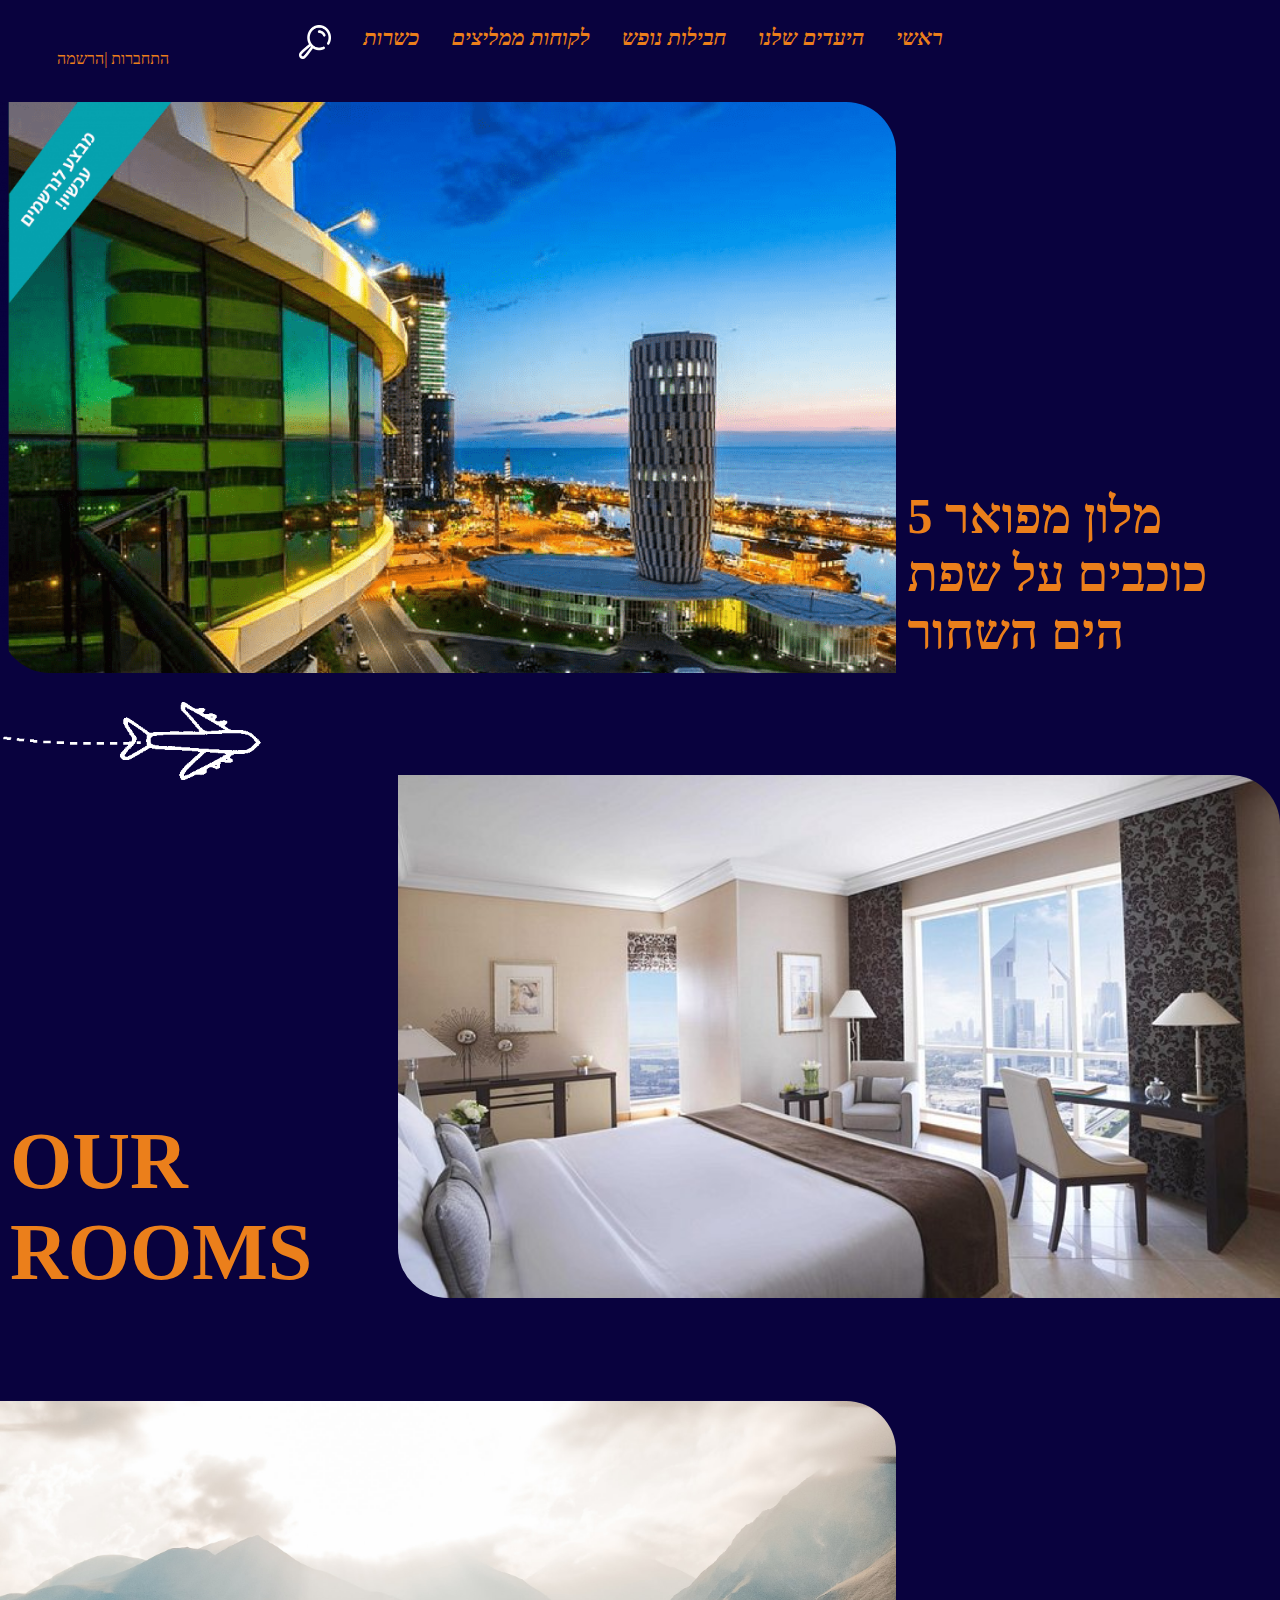
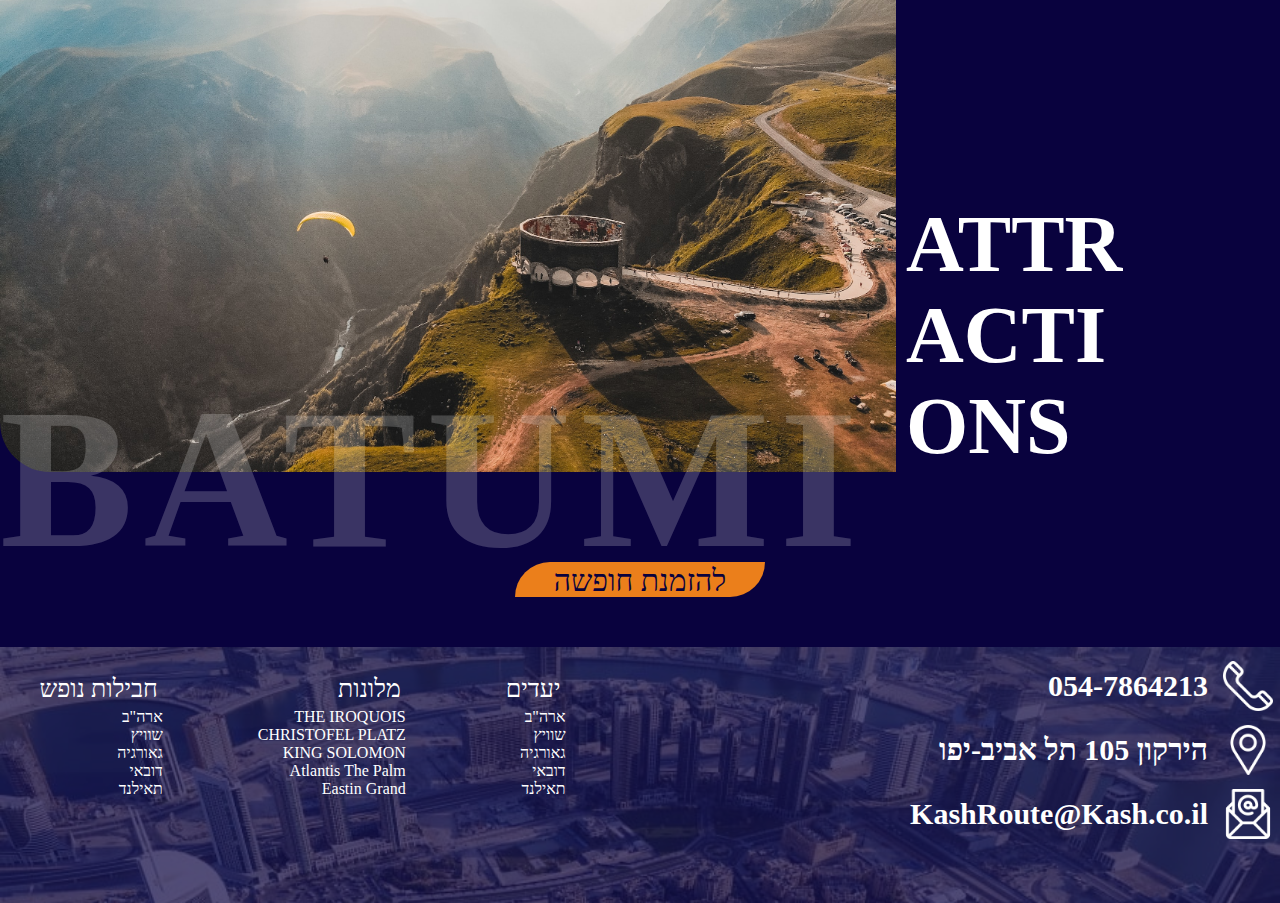
<file: pages/hotels/hotel_batumi.html>
<!DOCTYPE html>
<html lang="en">

<head>
    <meta charset="UTF-8">
    <meta http-equiv="X-UA-Compatible" content="IE=edge">
    <meta name="viewport" content="width=device-width, initial-scale=1.0">
    <title>היעדים שלנו</title>
    <link rel="stylesheet" href="../../style/main.css">
    <link rel="stylesheet" href="../../style/hotels_new.css">
    
    <link rel="icon" href="images/good_logo.png">
</head>

<body>
    <header>
        <div id="header" class="flex">
            <img id="header_mobail" src="../../images/dots (1).png" alt="תפריט">
            <div id="logo"></div>
            <ul id="main_list" class="flex">
                <li class="menu" id="main"><a href="../../index.html">ראשי</a> </li>
                <li class="menu" id="flight">היעדים שלנו
                    <ul class="tooltip" id="tooltip_flight">
                        <li><a href="‏‏hotel_USA.html">ארה"ב</a></li>
                        <li><a href="‏‏hotel_switzerland.html">שוויץ</a></li>
                        <li><a href="#">גאורגיה</a></li>
                        <li><a href="hotel_dubai.html">דובאי</a></li>
                        <li><a href="‏‏hotel_tahiland.html">תאילנד</a></li>
                    </ul>
                </li>
                <li class="menu" id="vacation">חבילות נופש 
                    <ul class="tooltip" id="tooltip_hotels">
                        <li><a href="../flights.html #Usa">ארה"ב</a></li>
                        <li><a href="../flights.html #Switzerland">שוויץ</a></li>
                        <li><a href="../flights.html #Georgia">גאורגיה</a></li>
                        <li><a href="../flights.html #Dubay">דובאי</a></li>
                        <li><a href="../flights.html #Tailand">תאילנד</a></li>
                    </ul>
                </li>
                <li class="menu" id="resteraunt"><a href="../Recommendations.html">לקוחות ממליצים</a>  
                </li>
                <li class="menu" id="kosher"><a href="../Kashrot.html">כשרות</a></li>
                <li  ><a href="#"><img id="botten_search" src="../../images/loupe.png" title="חיפוש"></a>
                    <div id="botten_search_hover"></div>
                </li>
            </ul>
            <a href="../order.html" id="conect"> התחברות |הרשמה</a>  
        </div>
    </header>
    <main>  
        <div  class="flex myrow hotel ">
            <div class="flex column text">
                <span id="hotel_mane"><h2>KING <br/>SOLO</br>MON</h2></span>
                <h3>מלון מפואר 5 כוכבים על שפת הים השחור</h3>
            </div>
            <img class="hotel_img"src="../../images/sales@2x-e1624877861391-1024x652.png" alt="">  
        </div>
        <div class="flex myrow hotel">
            <img class="hotel_img" src="../../images/room_btumi2.jpg" alt="">
            <h2 class="text"><span id="our_rooms">OUR ROOMS</span></h2>
        </div>
        <img class="loop" src="../../images/airplane_loop_2.gif" alt="">
        <div class="flex myrow hotel">
            <h2 class="text">ATTR<BR/>ACTI<BR/>ONS</h2>
            <img class="hotel_img" src="../../images/GORGI.jpg" alt="">
            <div class="hotel_img_titel" id="hotel_img_titel_last">BATUMI</div>
        </div>
        <div class="to_order"><a href="../order.html">להזמנת חופשה </a>
    </main>
    <footer>
        <div id="footer_banner"class="flex" > 
          <div class="flex " id="informatain">
            <div class="flex myRow item" >
                <img id="fon_img" src="../../images/telephone (1).png" alt="טלפון">
                <h5>054-7864213</h5>
            </div>
            <div class="flex myRow item">
                <img id="adress_img"src="../../images/placeholder (2).png" alt="כתובת">
                <h5>הירקון 105 תל אביב-יפו</h5>
            </div>
            <div class="flex myRow item">
                <img id="mail_img"src="../../images/mail.png" alt="מייל">
                <h5>KashRoute@Kash.co.il</h5>
            </div>
          </div>
          <div class="flex myRow" id="link_footer">
            <ul >
                <h6  class="titel_list">יעדים</h6>
                <li><a href="hotel_USA.html">ארה"ב</a></li>
                <li><a href="‏‏hotel_switzerland.html">שוויץ</a></li>
                <li><a href="#">גאורגיה</a></li>
                <li><a href="hotel_dubai.html">דובאי</a></li>
                <li><a href="‏‏hotel_tahiland.html">תאילנד</a></li>
            </ul>
            <ul >
                <h6 class="titel_list">מלונות</h6>
                <li><a href="hotel_USA.html">THE IROQUOIS</a></li>
                <li><a href="‏‏hotel_switzerland.html">CHRISTOFEL PLATZ</a></li>
                <li><a href="#">KING SOLOMON</a></li>
                <li><a href="hotel_dubai.html">Atlantis The Palm</a></li>
                <li><a href="‏‏hotel_tahiland.html">Eastin Grand</a></li>
            </ul>
            <ul >
                <h6 class="titel_list">חבילות נופש</h6>
                <li><a href="../flights.html #Usa">ארה"ב</a></li>
                <li><a href="../flights.html #Switzerland">שוויץ</a></li>
                <li><a href="../flights.html #Georgia">גאורגיה</a></li>
                <li><a href="../flights.html #Dubay">דובאי</a></li>
                <li><a href="../flights.html #Tailand">תאילנד</a></li>
            </ul>
          </div>
        </div>
    <div id="sub_bottom"></div>
  </footer>

</body>

</html>
</file>
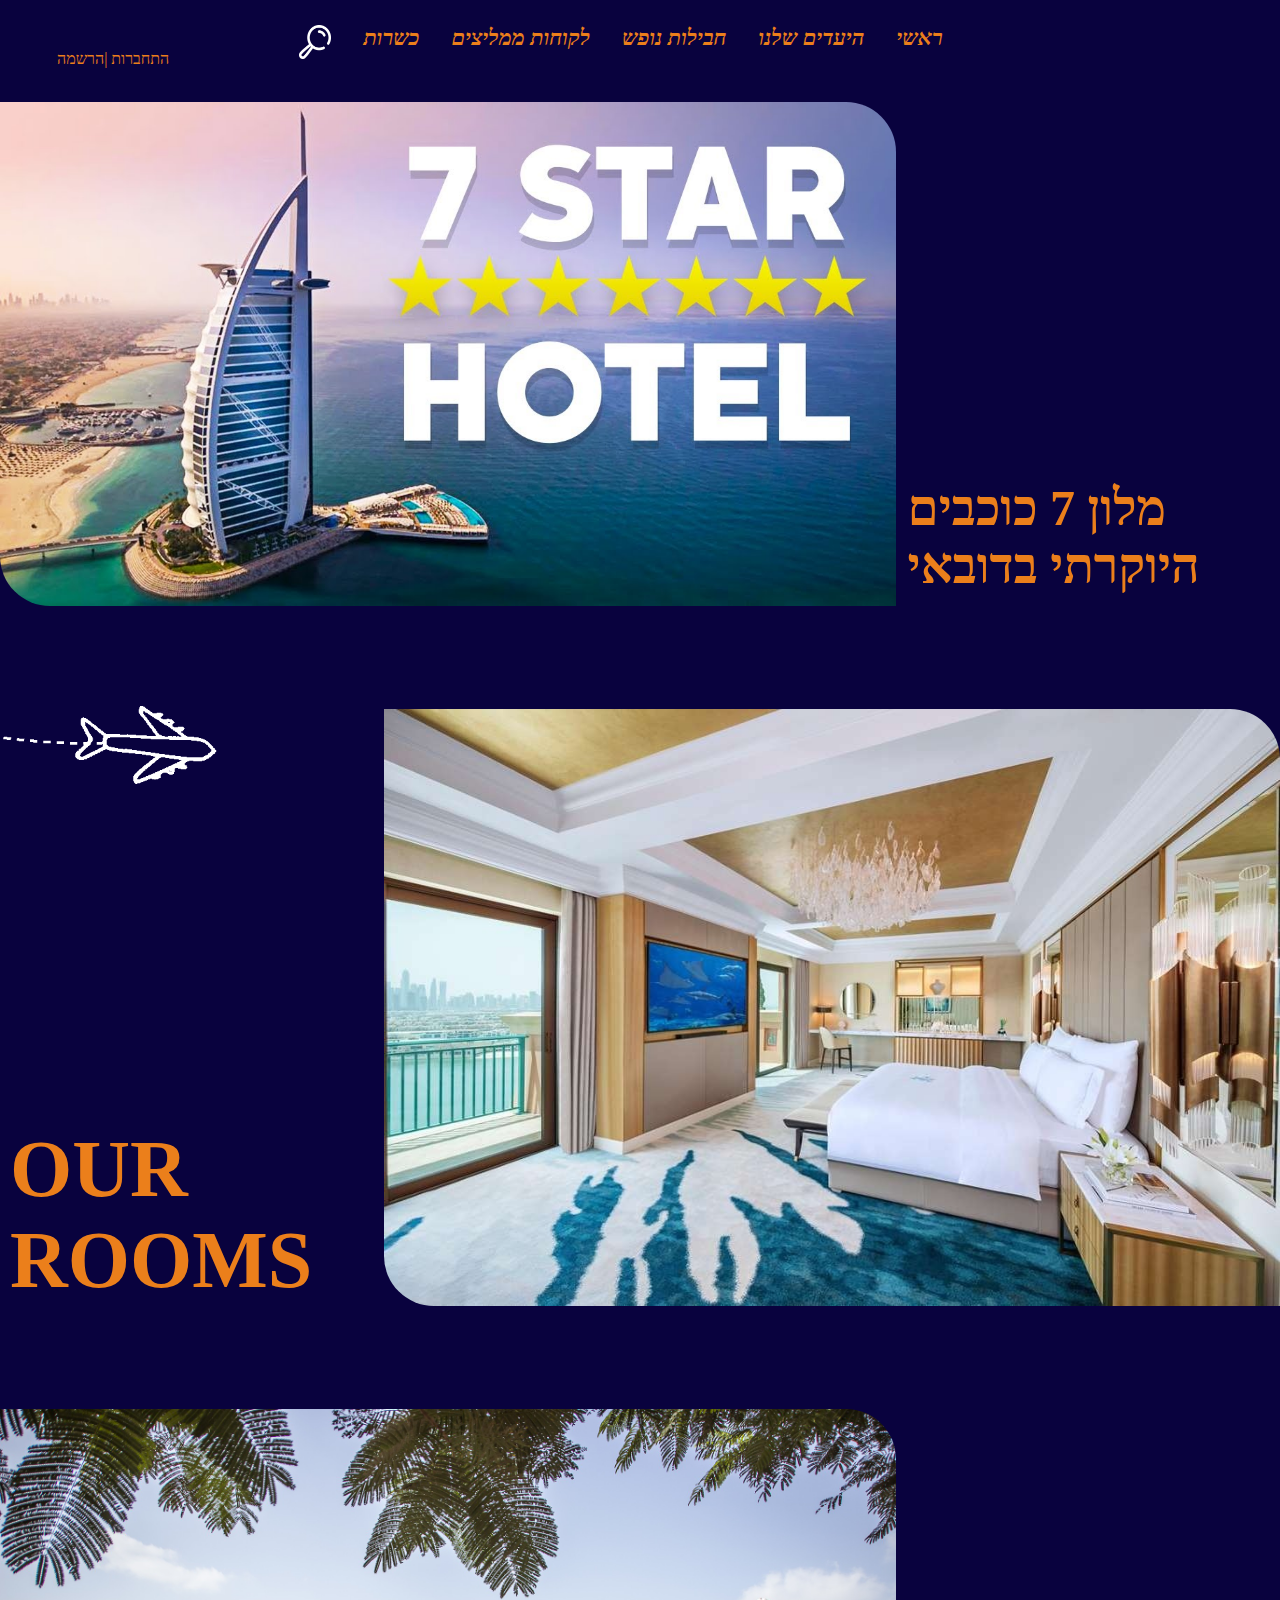
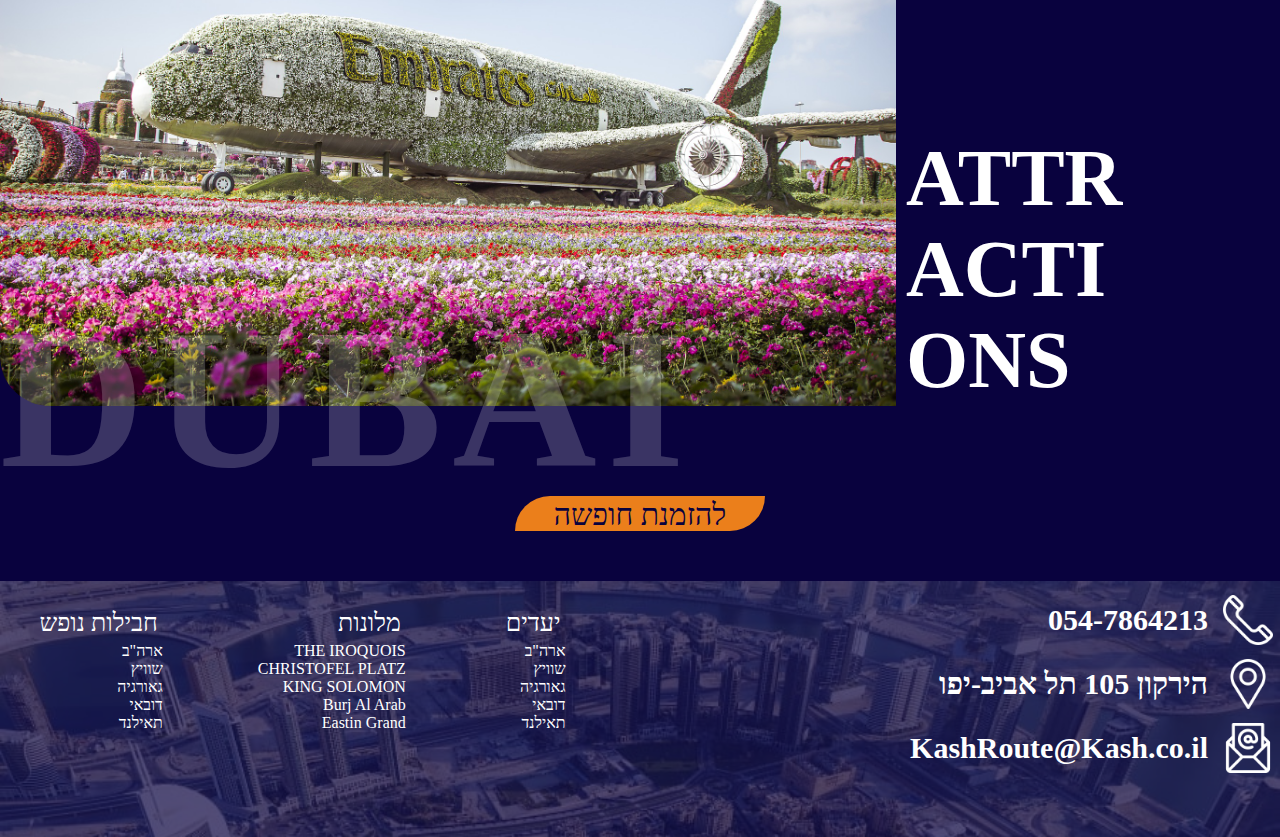
<file: pages/hotels/hotel_dubai.html>
<!DOCTYPE html>
<html lang="en">

<head>
    <meta charset="UTF-8">
    <meta http-equiv="X-UA-Compatible" content="IE=edge">
    <meta name="viewport" content="width=device-width, initial-scale=1.0">
    <title>היעדים שלנו</title>
    <link rel="stylesheet" href="../../style/main.css">
    <link rel="stylesheet" href="../../style/hotels_new.css">
    
    <link rel="icon" href="images/good_logo.png">
</head>

<body>
    <header>
        <div id="header" class="flex">
            <img id="header_mobail" src="../../images/dots (1).png" alt="תפריט">
            <div id="logo"></div>
            <ul id="main_list" class="flex">
                <li class="menu" id="main"><a href="../../index.html">ראשי</a> </li>
                <li class="menu" id="flight">היעדים שלנו
                    <ul class="tooltip" id="tooltip_flight">
                        <li><a href="‏‏hotel_USA.html">ארה"ב</a></li>
                        <li><a href="‏‏hotel_switzerland.html">שוויץ</a></li>
                        <li><a href="hotel_batumi.html">גאורגיה</a></li>
                        <li><a href="#">דובאי</a></li>
                        <li><a href="‏‏hotel_tahiland.html">תאילנד</a></li>
                    </ul>
                </li>
                <li class="menu" id="vacation">חבילות נופש 
                    <ul class="tooltip" id="tooltip_hotels">
                        <li><a href="../flights.html #Usa">ארה"ב</a></li>
                        <li><a href="../flights.html #Switzerland">שוויץ</a></li>
                        <li><a href="../flights.html #Georgia">גאורגיה</a></li>
                        <li><a href="../flights.html #Dubay">דובאי</a></li>
                        <li><a href="../flights.html #Tailand">תאילנד</a></li>
                    </ul>
                </li>
                <li class="menu" id="resteraunt"><a href="../Recommendations.html">לקוחות ממליצים</a>  
                </li>
                <li class="menu" id="kosher"><a href="../Kashrot.html">כשרות</a></li>
                <li  ><a href="#"><img id="botten_search" src="../../images/loupe.png" title="חיפוש"></a>
                    <div id="botten_search_hover"></div>
                </li>
            </ul>
            <a href="../order.html" id="conect"> התחברות |הרשמה</a>  
        </div>
    </header>
    <main>
        <div  class="flex myrow hotel ">
            <div class="flex column text">
                <span id="hotel_mane"><h2 >BURJ<br/>AL</br>ARAB</h2></span>
                <h3>מלון  7 כוכבים היוקרתי בדובאי</h3>
            </div>
            <img class="hotel_img"src="../../images/do.jpg" alt="">
        </div>
        <div class="flex myrow hotel">
            <img class="hotel_img" src="../../images/hotel2.jpg" alt="">
            <h2 class="text"><span id="our_rooms">OUR ROOMS</span></h2>
        </div>
        <img class="loop" src="../../images/airplane_loop_2.gif" alt="">
        <div class="flex myrow hotel">
            <h2 class="text">ATTR<BR/>ACTI<BR/>ONS</h2>
            <img class="hotel_img" src="../../images/dubai_att.jpg" alt="">
            <div class="hotel_img_titel" id="hotel_img_titel_last">DUBAI</div>
        </div>
        <div class="to_order"><a href="../order.html">להזמנת חופשה </a>
    </main>
    <footer>
        <div id="footer_banner"class="flex" > 
          <div class="flex " id="informatain">
            <div class="flex myRow item" >
                <img id="fon_img" src="../../images/telephone (1).png" alt="טלפון">
                <h5>054-7864213</h5>
            </div>
            <div class="flex myRow item">
                <img id="adress_img"src="../../images/placeholder (2).png" alt="כתובת">
                <h5>הירקון 105 תל אביב-יפו</h5>
            </div>
            <div class="flex myRow item">
                <img id="mail_img"src="../../images/mail.png" alt="מייל">
                <h5>KashRoute@Kash.co.il</h5>
            </div>
          </div>
         <div class="flex myRow" id="link_footer">
            <ul >
                <h6  class="titel_list">יעדים</h6>
                <li><a href="hotel_USA.html">ארה"ב</a></li>
                <li><a href="‏‏hotel_switzerland.html">שוויץ</a></li>
                <li><a href="hotel_batumi.html">גאורגיה</a></li>
                <li><a href="#">דובאי</a></li>
                <li><a href="‏‏hotel_tahiland.html">תאילנד</a></li>
            </ul>
            <ul >
                <h6 class="titel_list">מלונות</h6>
                <li><a href="hotel_USA.html">THE IROQUOIS</a></li>
                <li><a href="‏‏hotel_switzerland.html">CHRISTOFEL PLATZ</a></li>
                <li><a href="hotel_batumi.html">KING SOLOMON</a></li>
                <li><a href="#">Burj Al Arab</a></li>
                <li><a href="‏‏hotel_tahiland.html">Eastin Grand</a></li>
            </ul>
            <ul >
                <h6 class="titel_list">חבילות נופש</h6>
                <li><a href="../flights.html #Usa">ארה"ב</a></li>
                <li><a href="../flights.html #Switzerland">שוויץ</a></li>
                <li><a href="../flights.html #Georgia">גאורגיה</a></li>
                <li><a href="../flights.html #Dubay">דובאי</a></li>
                <li><a href="../flights.html #Tailand">תאילנד</a></li>
            </ul>
         </div>
        </div>
    <div id="sub_bottom"></div>
          
  
   
  </footer>

</body>

</html>
</file>
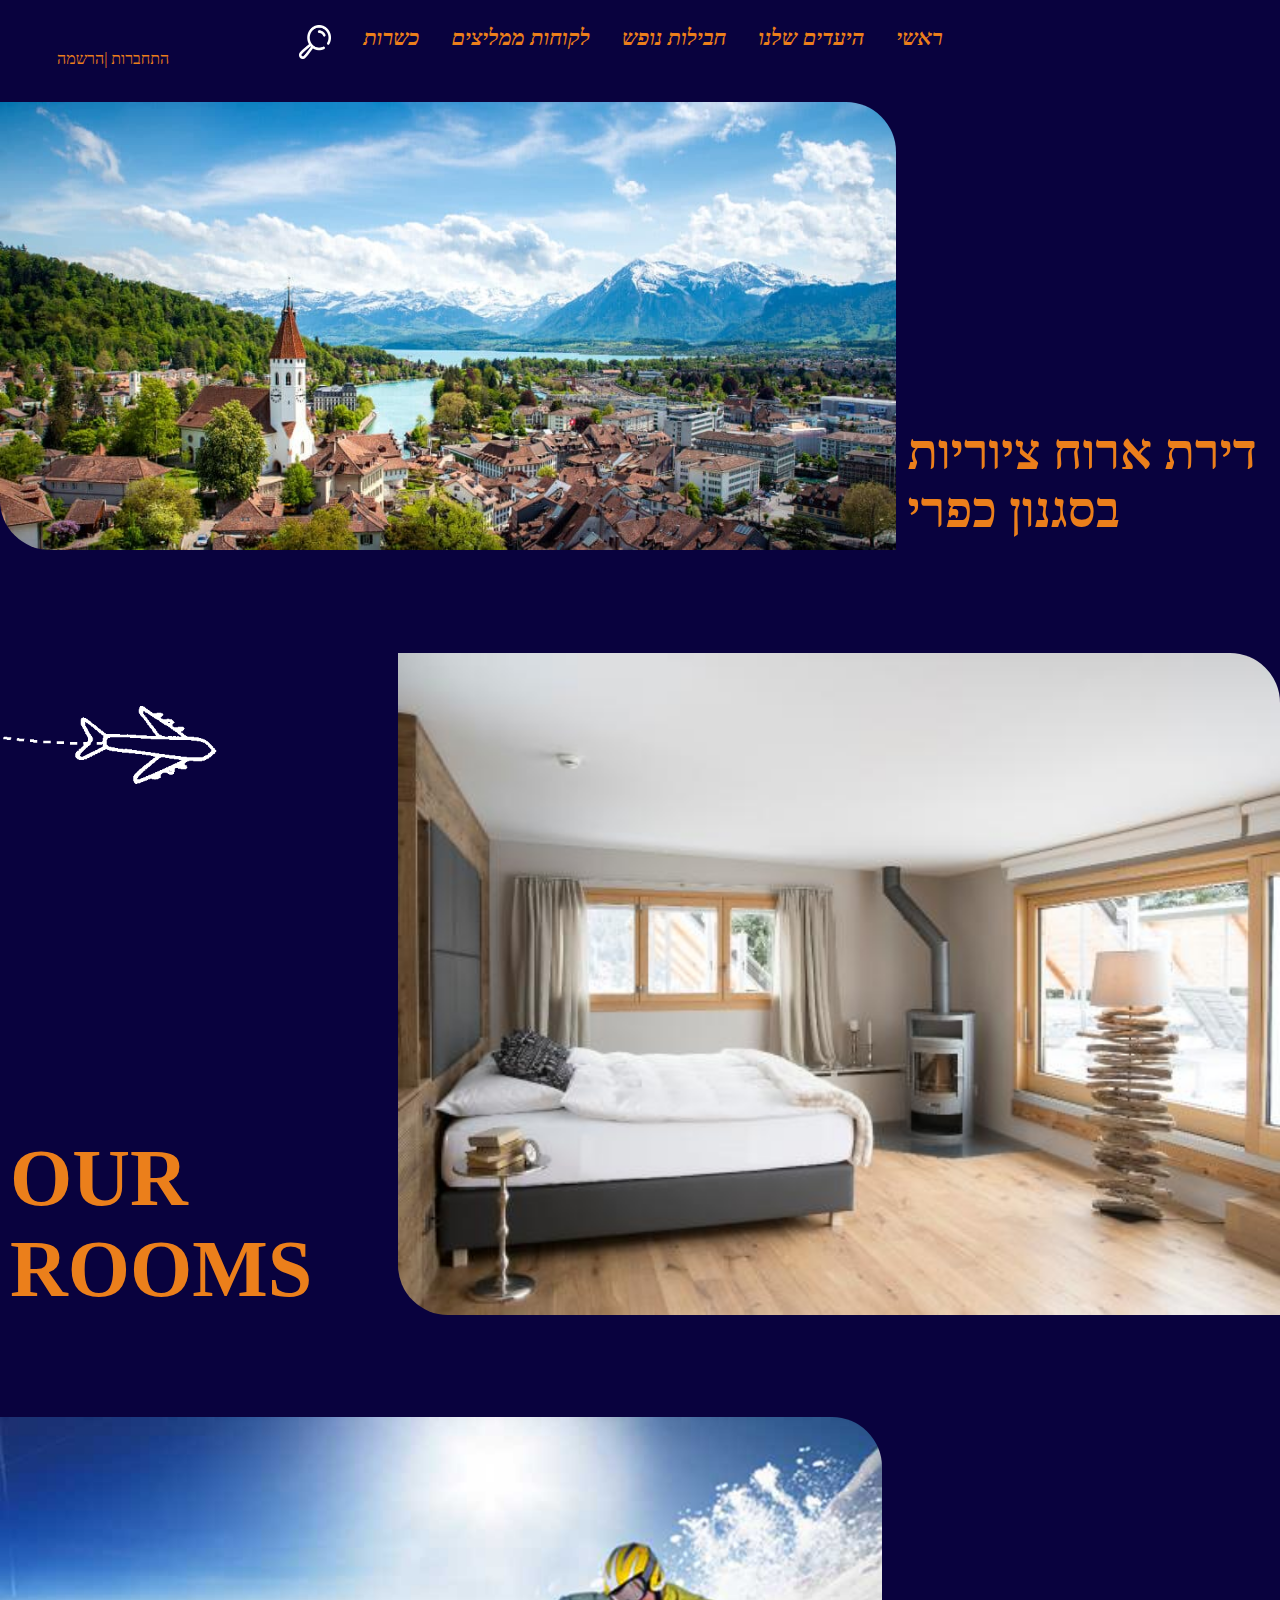
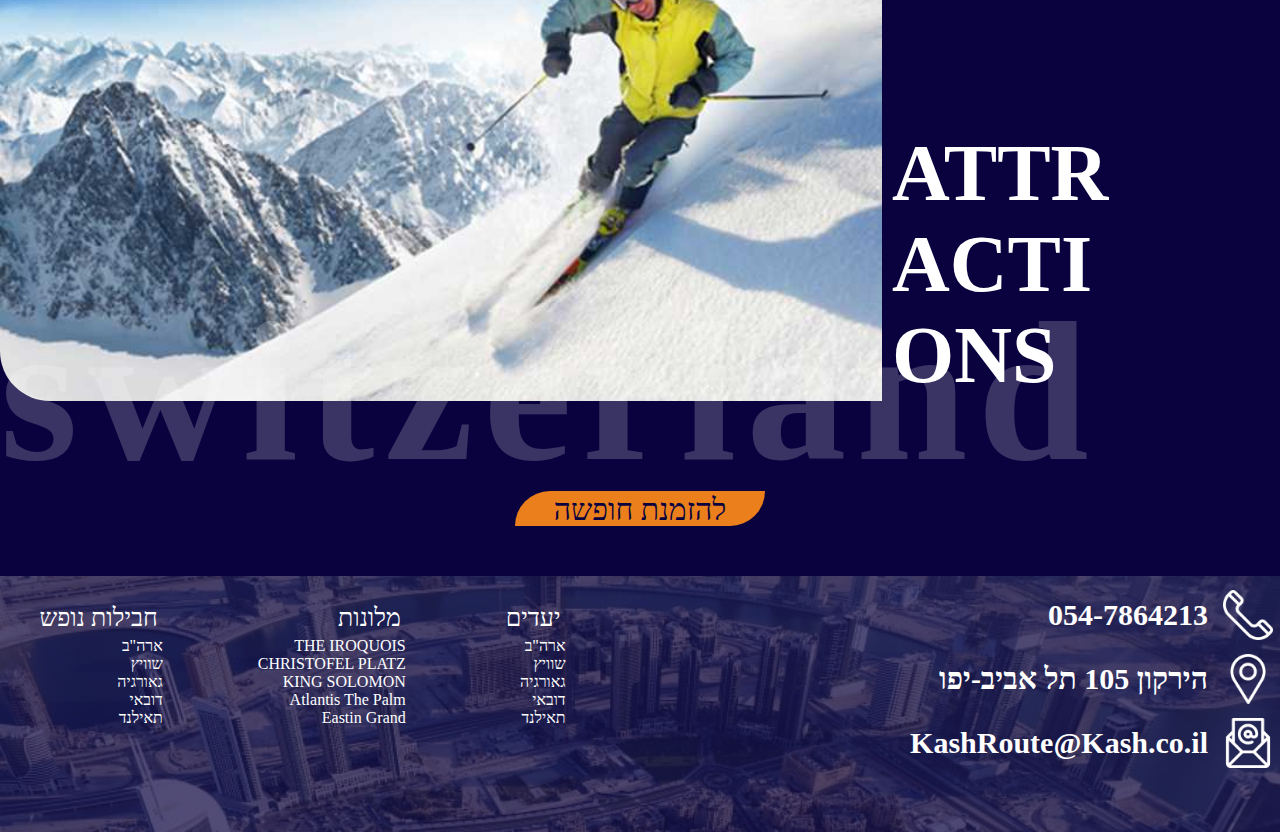
<file: pages/hotels/‏‏hotel_switzerland.html>
<!DOCTYPE html>
<html lang="en">

<head>
    <meta charset="UTF-8">
    <meta http-equiv="X-UA-Compatible" content="IE=edge">
    <meta name="viewport" content="width=device-width, initial-scale=1.0">
    <title>היעדים שלנו</title>
    <link rel="stylesheet" href="../../style/main.css">
    <link rel="stylesheet" href="../../style/hotels_new.css">
    
    <link rel="icon" href="images/good_logo.png">
</head>

<body>
    <header>
        <div id="header" class="flex">
            <img id="header_mobail" src="../../images/dots (1).png" alt="תפריט">
            <div id="logo"></div>
            <ul id="main_list" class="flex">
                <li class="menu" id="main"><a href="../../index.html">ראשי</a> </li>
                <li class="menu" id="flight">היעדים שלנו
                    <ul class="tooltip" id="tooltip_flight">
                        <li><a href="‏‏hotel_USA.html">ארה"ב</a></li>
                        <li><a href="#">שוויץ</a></li>
                        <li><a href="hotel_batumi.html">גאורגיה</a></li>
                        <li><a href="hotel_dubai.html">דובאי</a></li>
                        <li><a href="‏‏hotel_tahiland.html">תאילנד</a></li>
                    </ul>
                </li>
                <li class="menu" id="vacation">חבילות נופש 
                    <ul class="tooltip" id="tooltip_hotels">
                        <li><a href="../flights.html #Usa">ארה"ב</a></li>
                        <li><a href="../flights.html #Switzerland">שוויץ</a></li>
                        <li><a href="../flights.html #Georgia">גאורגיה</a></li>
                        <li><a href="../flights.html #Dubay">דובאי</a></li>
                        <li><a href="../flights.html #Tailand">תאילנד</a></li>
                    </ul>
                </li>
                <li class="menu" id="resteraunt"><a href="../Recommendations.html">לקוחות ממליצים</a>  
                </li>
                <li class="menu" id="kosher"><a href="../Kashrot.html">כשרות</a></li>
                <li  ><a href="#"><img id="botten_search" src="../../images/loupe.png" title="חיפוש"></a>
                    <div id="botten_search_hover"></div>
                </li>
            </ul>
            <a href="../order.html" id="conect"> התחברות |הרשמה</a>  
        </div>
    </header>
    <main>
        <div  class="flex myrow hotel ">
            <div class="flex column text">
                <span id="hotel_mane"><h2 >CHRIS<br/>TOFEL</br>PLATZ</h2></span>
                <h3>דירת ארוח ציוריות בסגנון כפרי</h3>
            </div>
            <img class="hotel_img"src="../../images/switzerland.jpg" alt="">
        </div>
        <div class="flex myrow hotel">
            <img class="hotel_img" src="../../images/swis_room.jpg" alt="">
            <h2 class="text"><span id="our_rooms">OUR ROOMS</span></h2>
        </div>
        <img class="loop" src="../../images/airplane_loop_2.gif" alt="">
        <div class="flex myrow hotel">
            <h2 class="text">ATTR<BR/>ACTI<BR/>ONS</h2>
            <img class="hotel_img" src="../../images/ski_756_500_15.jpg" alt="">
            <div class="hotel_img_titel" id="hotel_img_titel_last">switzerland</div>
        </div>
        <div class="to_order"><a href="../order.html">להזמנת חופשה </a>
    </main>
    <footer>
        <div id="footer_banner"class="flex" > 
          <div class="flex " id="informatain">
            <div class="flex myRow item" >
                <img id="fon_img" src="../../images/telephone (1).png" alt="טלפון">
                <h5>054-7864213</h5>
            </div>
            <div class="flex myRow item">
                <img id="adress_img"src="../../images/placeholder (2).png" alt="כתובת">
                <h5>הירקון 105 תל אביב-יפו</h5>
            </div>
            <div class="flex myRow item">
                <img id="mail_img"src="../../images/mail.png" alt="מייל">
                <h5>KashRoute@Kash.co.il</h5>
            </div>
          </div>
         <div class="flex myRow" id="link_footer">
            <ul >
                <h6  class="titel_list">יעדים</h6>
                <li><a href="‏‏hotel_USA.html">ארה"ב</a></li>
                <li><a href="#">שוויץ</a></li>
                <li><a href="hotel_batumi.html">גאורגיה</a></li>
                <li><a href="hotel_dubai.html">דובאי</a></li>
                <li><a href="‏‏hotel_tahiland.html">תאילנד</a></li>
            </ul>
            <ul >
                <h6 class="titel_list">מלונות</h6>
                <li><a href="‏‏hotel_USA.html">THE IROQUOIS</a></li>
                <li><a href="#">CHRISTOFEL PLATZ</a></li>
                <li><a href="hotel_batumi.html">KING SOLOMON</a></li>
                <li><a href="hotel_dubai.html">Atlantis The Palm</a></li>
                <li><a href="‏‏hotel_tahiland.html">Eastin Grand</a></li>
            </ul>
            <ul >
                <h6 class="titel_list">חבילות נופש</h6>
                <li><a href="../flights.html #Usa">ארה"ב</a></li>
                <li><a href="../flights.html #Switzerland">שוויץ</a></li>
                <li><a href="../flights.html #Georgia">גאורגיה</a></li>
                <li><a href="../flights.html #Dubay">דובאי</a></li>
                <li><a href="../flights.html #Tailand">תאילנד</a></li>
            </ul>
         </div>
        </div>
    <div id="sub_bottom"></div>
          
  
   
  </footer>

</body>

</html>
</file>
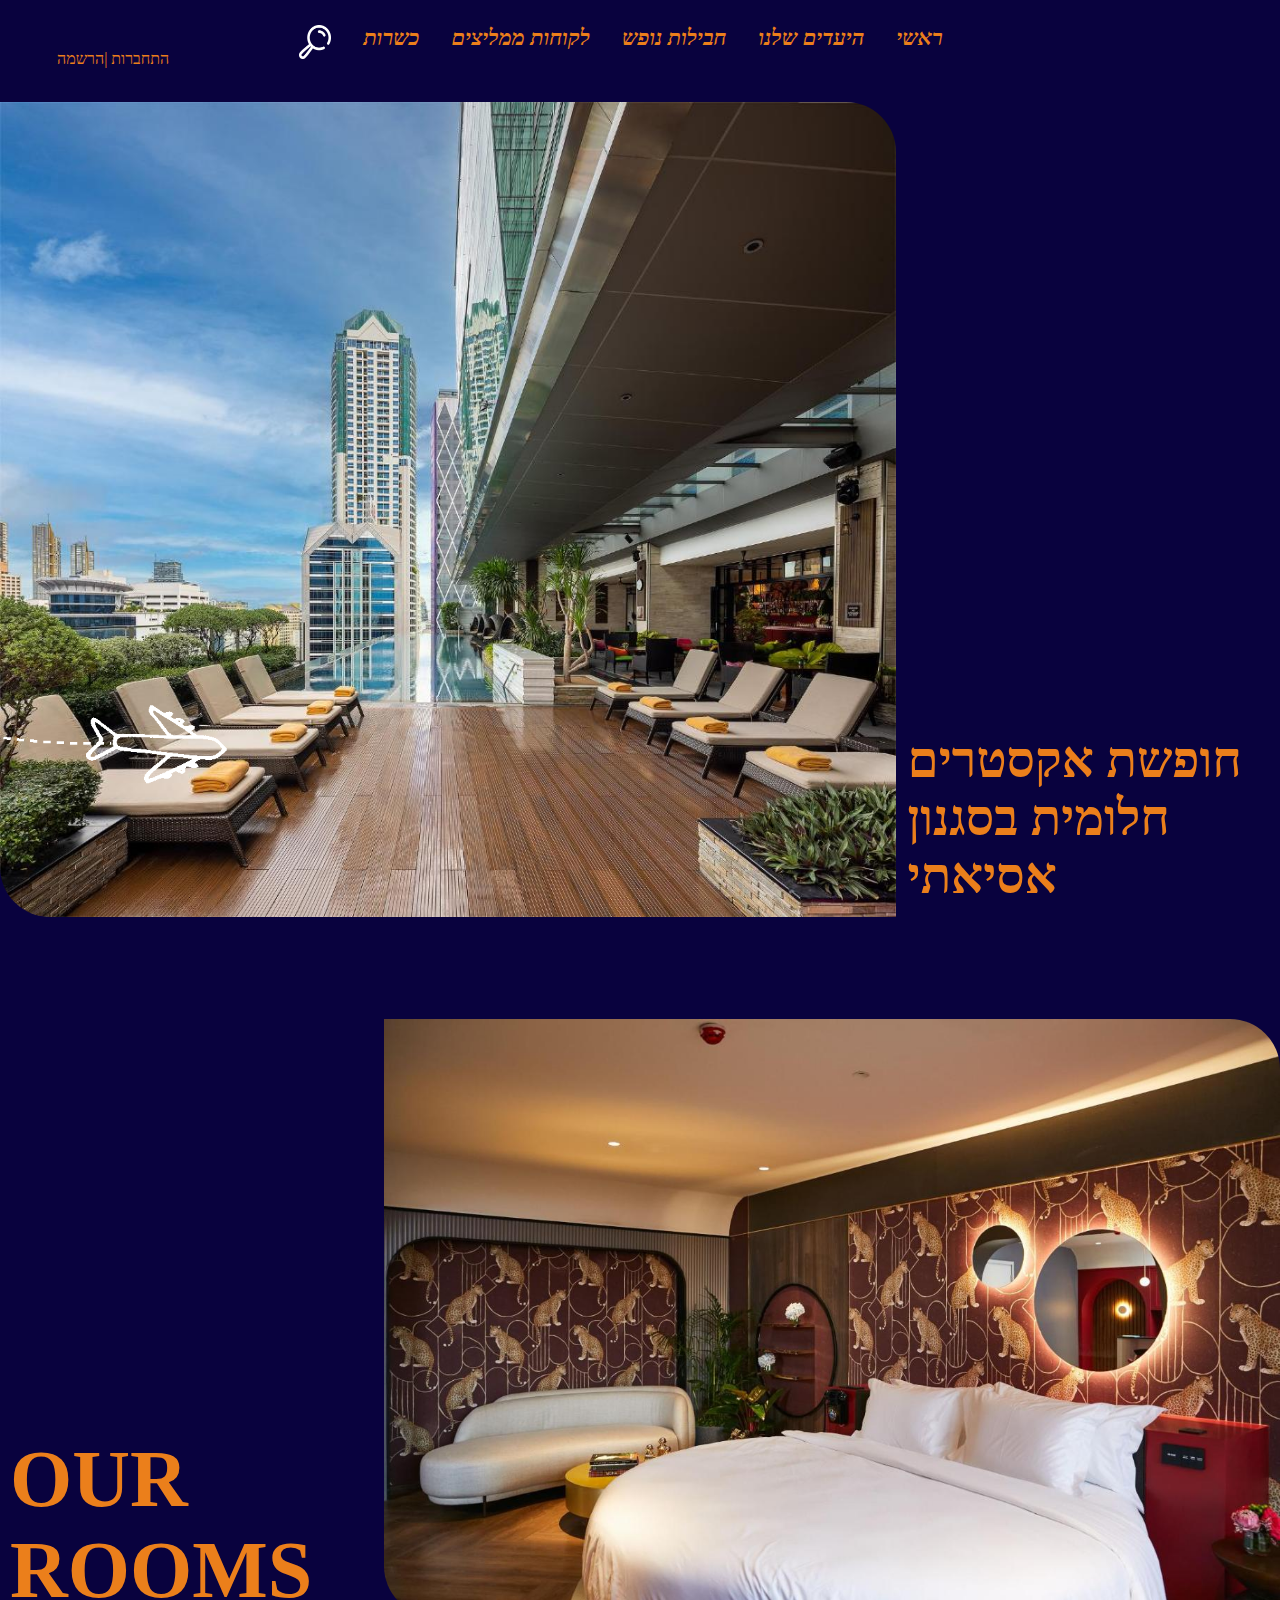
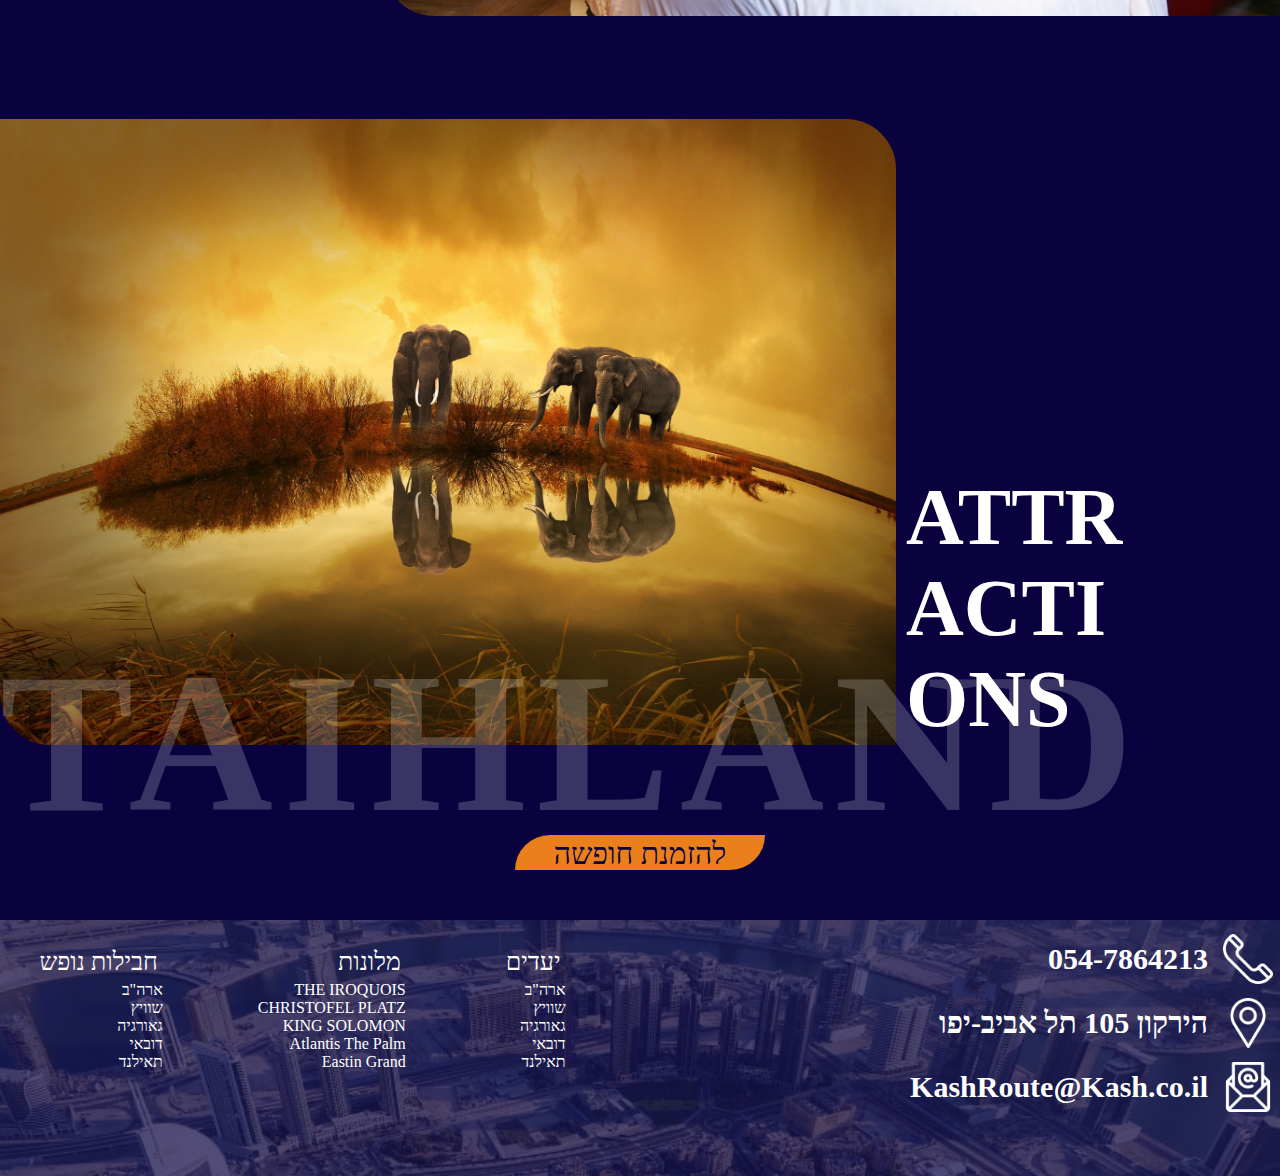
<file: pages/hotels/‏‏hotel_tahiland.html>
<!DOCTYPE html>
<html lang="en">

<head>
    <meta charset="UTF-8">
    <meta http-equiv="X-UA-Compatible" content="IE=edge">
    <meta name="viewport" content="width=device-width, initial-scale=1.0">
    <title>היעדים שלנו</title>
    <link rel="stylesheet" href="../../style/main.css">
    <link rel="stylesheet" href="../../style/hotels_new.css">
    
    <link rel="icon" href="images/good_logo.png">
</head>

<body>
    <header>
        <div id="header" class="flex">
            <img id="header_mobail" src="../../images/dots (1).png" alt="תפריט">
            <div id="logo"></div>
            <ul id="main_list" class="flex">
                <li class="menu" id="main"><a href="../../index.html">ראשי</a> </li>
                <li class="menu" id="flight">היעדים שלנו
                    <ul class="tooltip" id="tooltip_flight">
                        <li><a href="‏‏hotel_USA.html">ארה"ב</a></li>
                        <li><a href="‏‏hotel_switzerland.html">שוויץ</a></li>
                        <li><a href="hotel_batumi.html">גאורגיה</a></li>
                        <li><a href="hotel_dubai.html">דובאי</a></li>
                        <li><a href="#">תאילנד</a></li>
                    </ul>
                </li>
                <li class="menu" id="vacation">חבילות נופש 
                    <ul class="tooltip" id="tooltip_hotels">
                        <li><a href="../flights.html #Usa">ארה"ב</a></li>
                        <li><a href="../flights.html #Switzerland">שוויץ</a></li>
                        <li><a href="../flights.html #Georgia">גאורגיה</a></li>
                        <li><a href="../flights.html #Dubay">דובאי</a></li>
                        <li><a href="../flights.html #Tailand">תאילנד</a></li>
                    </ul>
                </li>
                <li class="menu" id="resteraunt"><a href="../Recommendations.html">לקוחות ממליצים</a>  
                </li>
                <li class="menu" id="kosher"><a href="../Kashrot.html">כשרות</a></li>
                <li  ><a href="#"><img id="botten_search" src="../../images/loupe.png" title="חיפוש"></a>
                    <div id="botten_search_hover"></div>
                </li>
            </ul>
            <a href="../order.html" id="conect"> התחברות |הרשמה</a>  
        </div>
    </header>
    <main>
        <div  class="flex myrow hotel ">
            <div class="flex column text">
                <span id="hotel_mane"><h2 >EAST<br/>IN GR</br>ND</h2></span>
                <h3>חופשת אקסטרים חלומית בסגנון אסיאתי </h3>
            </div>
            <img class="hotel_img"src="../../images/Eastin Grand Hotel Sathorn - SHA Extra Plus.jpg" alt="">
        </div>
        <div class="flex myrow hotel">
            <img class="hotel_img" src="../../images/tail.jpg" alt="">
            <h2 class="text"><span id="our_rooms">OUR ROOMS</span></h2>
        </div>
        <img class="loop" src="../../images/airplane_loop_2.gif" alt="">
        <div class="flex myrow hotel">
            <h2 class="text">ATTR<BR/>ACTI<BR/>ONS</h2>
            <img class="hotel_img" src="../../images/thailand-gd2b1dd666_1920.jpg" alt="">
            <div class="hotel_img_titel" id="hotel_img_titel_last">TAIHLAND</div>
        </div>
        <div class="to_order"><a href="../order.html">להזמנת חופשה </a></div>
    </main>
    <footer>
        <div id="footer_banner"class="flex" > 
          <div class="flex " id="informatain">
            <div class="flex myRow item" >
                <img id="fon_img" src="../../images/telephone (1).png" alt="טלפון">
                <h5>054-7864213</h5>
            </div>
            <div class="flex myRow item">
                <img id="adress_img"src="../../images/placeholder (2).png" alt="כתובת">
                <h5>הירקון 105 תל אביב-יפו</h5>
            </div>
            <div class="flex myRow item">
                <img id="mail_img"src="../../images/mail.png" alt="מייל">
                <h5>KashRoute@Kash.co.il</h5>
            </div>
          </div>
         <div class="flex myRow" id="link_footer">
            <ul >
                <h6  class="titel_list">יעדים</h6>
                <li><a href="hotel_USA.html">ארה"ב</a></li>
                <li><a href="‏‏hotel_switzerland.html">שוויץ</a></li>
                <li><a href="hotel_batumi.html">גאורגיה</a></li>
                <li><a href="hotel_dubai.html">דובאי</a></li>
                <li><a href="#">תאילנד</a></li>
            </ul>
            <ul >
                <h6 class="titel_list">מלונות</h6>
                <li><a href="hotel_USA.html">THE IROQUOIS</a></li>
                <li><a href="‏‏hotel_switzerland.html">CHRISTOFEL PLATZ</a></li>
                <li><a href="hotel_batumi.html">KING SOLOMON</a></li>
                <li><a href="hotel_dubai.html">Atlantis The Palm</a></li>
                <li><a href="#">Eastin Grand</a></li>
            </ul>
            <ul >
                <h6 class="titel_list">חבילות נופש</h6>
                <li><a href="../flights.html #Usa">ארה"ב</a></li>
                <li><a href="../flights.html #Switzerland">שוויץ</a></li>
                <li><a href="../flights.html #Georgia">גאורגיה</a></li>
                <li><a href="../flights.html #Dubay">דובאי</a></li>
                <li><a href="../flights.html #Tailand">תאילנד</a></li>
            </ul>
         </div>
        </div>
    <div id="sub_bottom"></div>
          
  
   
  </footer>

</body>

</html>
</file>
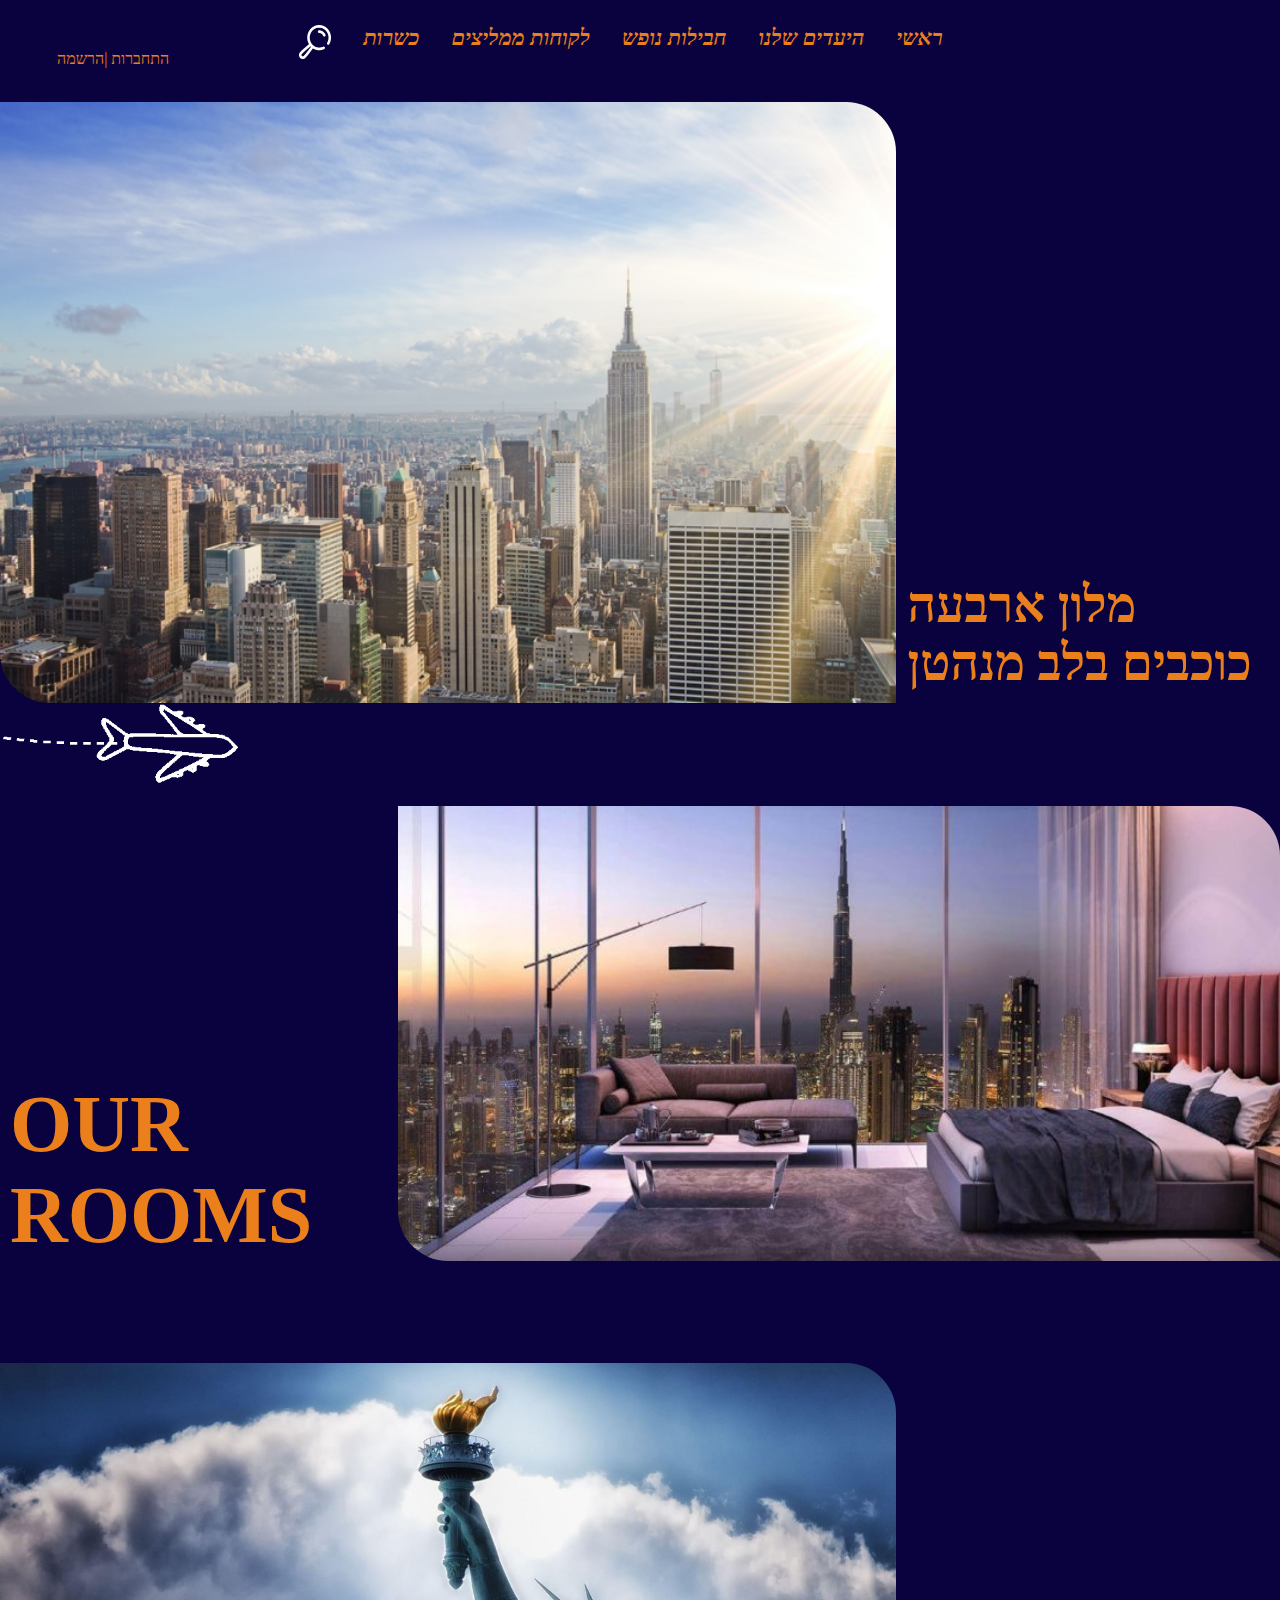
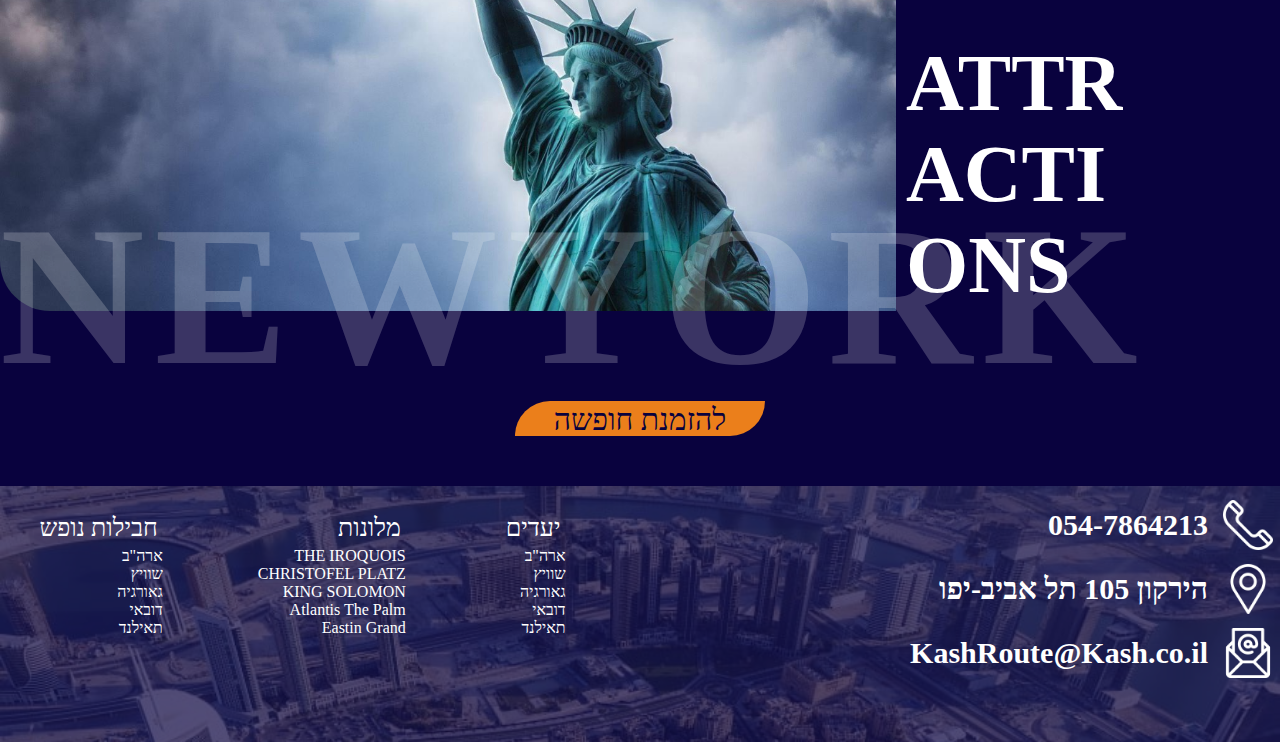
<file: pages/hotels/‏‏hotel_USA.html>
<!DOCTYPE html>
<html lang="en">

<head>
    <meta charset="UTF-8">
    <meta http-equiv="X-UA-Compatible" content="IE=edge">
    <meta name="viewport" content="width=device-width, initial-scale=1.0">
    <title>היעדים שלנו</title>
    <link rel="stylesheet" href="../../style/main.css">
    <link rel="stylesheet" href="../../style/hotels_new.css">
    
    <link rel="icon" href="images/good_logo.png">
</head>

<body>
    <header>
        <div id="header" class="flex">
            <img id="header_mobail" src="../../images/dots (1).png" alt="תפריט">
            <div id="logo"></div>
            <ul id="main_list" class="flex">
                <li class="menu" id="main"><a href="../../index.html">ראשי</a> </li>
                <li class="menu" id="flight">היעדים שלנו
                    <ul class="tooltip" id="tooltip_flight">
                        <li><a href="#">ארה"ב</a></li>
                        <li><a href="‏‏hotel_switzerland.html">שוויץ</a></li>
                        <li><a href="hotel_batumi.html">גאורגיה</a></li>
                        <li><a href="hotel_dubai.html">דובאי</a></li>
                        <li><a href="‏‏hotel_tahiland.html">תאילנד</a></li>
                    </ul>
                </li>
                <li class="menu" id="vacation">חבילות נופש 
                    <ul class="tooltip" id="tooltip_hotels">
                        <li><a href="../flights.html #Usa">ארה"ב</a></li>
                        <li><a href="../flights.html #Switzerland">שוויץ</a></li>
                        <li><a href="../flights.html #Georgia">גאורגיה</a></li>
                        <li><a href="../flights.html #Dubay">דובאי</a></li>
                        <li><a href="../flights.html #Tailand">תאילנד</a></li>
                    </ul>
                </li>
                <li class="menu" id="resteraunt"><a href="../Recommendations.html">לקוחות ממליצים</a>  
                </li>
                <li class="menu" id="kosher"><a href="../Kashrot.html">כשרות</a></li>
                <li  ><a href="#"><img id="botten_search" src="../../images/loupe.png" title="חיפוש"></a>
                    <div id="botten_search_hover"></div>
                </li>
            </ul>
            <a href="../order.html" id="conect"> התחברות |הרשמה</a>  
        </div>
    </header>
    <main>
        <div  class="flex myrow hotel ">
            <div class="flex column text">
                <span id="hotel_mane"><h2 >THE<br/>IROQU</br>OIS</h2></span>
                <h3>מלון ארבעה כוכבים בלב מנהטן</h3>
            </div>
            <img class="hotel_img"src="../../images/647_200_sm_photo1_13420.jpg" alt="">
        </div>
        <div class="flex myrow hotel">
            <img class="hotel_img" src="../../images/bed.jpg" alt="">
            <h2 class="text"><span id="our_rooms">OUR ROOMS</span></h2>
        </div>
        <img class="loop" src="../../images/airplane_loop_2.gif" alt="">
        <div class="flex myrow hotel">
            <h2 class="text">ATTR<BR/>ACTI<BR/>ONS</h2>
            <img class="hotel_img" src="../../images/statue.jpeg" alt="">
            <div class="hotel_img_titel" id="hotel_img_titel_last">NEWYORK</div>
        </div>
        <div class="to_order"><a href="../order.html">להזמנת חופשה </a>
    </main>
    <footer>
        <div id="footer_banner"class="flex" > 
          <div class="flex " id="informatain">
            <div class="flex myRow item" >
                <img id="fon_img" src="../../images/telephone (1).png" alt="טלפון">
                <h5>054-7864213</h5>
            </div>
            <div class="flex myRow item">
                <img id="adress_img"src="../../images/placeholder (2).png" alt="כתובת">
                <h5>הירקון 105 תל אביב-יפו</h5>
            </div>
            <div class="flex myRow item">
                <img id="mail_img"src="../../images/mail.png" alt="מייל">
                <h5>KashRoute@Kash.co.il</h5>
            </div>
          </div>
         <div class="flex myRow" id="link_footer">
            <ul >
                <h6  class="titel_list">יעדים</h6>
                <li><a href="#">ארה"ב</a></li>
                <li><a href="‏‏hotel_switzerland.html">שוויץ</a></li>
                <li><a href="hotel_batumi.html">גאורגיה</a></li>
                <li><a href="hotel_dubai.html">דובאי</a></li>
                <li><a href="‏‏hotel_tahiland.html">תאילנד</a></li>
            </ul>
            <ul >
                <h6 class="titel_list">מלונות</h6>
                <li><a href="#">THE IROQUOIS</a></li>
                <li><a href="‏‏hotel_switzerland.html">CHRISTOFEL PLATZ</a></li>
                <li><a href="hotel_batumi.html">KING SOLOMON</a></li>
                <li><a href="hotel_dubai.html">Atlantis The Palm</a></li>
                <li><a href="‏‏hotel_tahiland.html">Eastin Grand</a></li>
            </ul>
            <ul >
                <h6 class="titel_list">חבילות נופש</h6>
                <li><a href="../flights.html #Usa">ארה"ב</a></li>
                <li><a href="../flights.html #Switzerland">שוויץ</a></li>
                <li><a href="../flights.html #Georgia">גאורגיה</a></li>
                <li><a href="../flights.html #Dubay">דובאי</a></li>
                <li><a href="../flights.html #Tailand">תאילנד</a></li>
            </ul>
         </div>
        </div>
    <div id="sub_bottom"></div>
          
  
   
  </footer>

</body>

</html>
</file>
<file: style/main.css>
* { box-sizing:border-box;}
body{
    background-color:  rgb(9, 2, 62);
    direction: rtl; 
    display: flex; 
    flex-direction: column;
    margin: 0;}
li{ list-style: none;}
a{text-decoration: none; color:rgb(9, 2, 62)}
.flex{ display: flex;}
.wrap{flex-wrap: wrap ;justify-content: center;}
.column{flex-direction: column;}
#header_mobail{
    width: 50px ;
    height: 50px;
    margin:7px ;
    display: none;}
.myRow{flex-direction: row;}
#div_header{width: 100%;height: 68px;}
header{ 
    position: fixed;
    width: 100%;
    height: 68px;
    background-color: rgb(9, 2, 62);
    z-index: 2;}
#header{
    justify-content: space-around;
    align-items: flex-end;}
#logo{
    width: 150px;
    height:68px;
    background-size:cover ;}
#background_img_opcity{
    position:relative; 
    justify-content: space-between; 
    top: 0;width: 100%;
    height:100vh;
    background-color: rgba(18, 10, 97, 0.3);}
#background_img h1,#background_img h2{
    color: #6EC1E400;
    z-index: 1;
    font-size: 120px;
    -webkit-text-stroke-width: 2.5px; 
    -webkit-text-stroke-color: white;
    margin:auto}
#aairplane_wing{ 
    animation: jmp_up 1s infinite alternate linear;
    width: 50%; position: absolute;
    bottom: 0;
    height: 100%;}
#main_list{padding: 0;margin: 0;}
#main_list li{
    height: fit-content; 
    position: relative; 
    text-decoration: none; 
    margin: 13px 16px 3px; 
    width: fit-content;
    color: rgb(235 127 27);
    font-size: 22px;
    font-weight: bold;}
.tatel_img{
    position: absolute;
    font-size: 25px;
    color: rgb(235 127 27);
    background-color: rgb(9, 2, 62);
    width: 100%;
    text-align: center;
    top: 0px;
}  
#main_titel{padding: 10%;}
#botten_search{height: 34px; width: 32px; }
.tooltip{
    transform: scaley(0); 
    background-color:  rgb(9, 2, 62);
    position: absolute;
    padding: 0;
    width:fit-content;
    transition: all 0.6s;
    transform-origin: top; 
    opacity: 0;}
.menu{font: italic 70px bolder;}
.menu:hover:before{opacity: 1;transform: none}
.menu::before{
    content: ""; 
    position: absolute; 
    height: 4px;
    background-color: rgb(235 127 27);
    transform-origin:right;
    transition: all 0.4s;
    width:100%;top: -5px;
    border-radius:80px;
    transform: scalex(0);
    opacity: 0;}
#flight:hover ul,#vacation:hover ul{ 
    opacity: 1;
    transform: none}
.contaner{
    width:95%;
    margin: auto; 
}
#background_img{
    height:100vh;
    background-image: url(../images/Dubai-Marina-12-scaled.jpg);
    background-size: cover;
    position: relative;
    overflow: hidden; }
.titel_list{
    margin: 5px; 
    font:25px bold;
    color: white;}
#abaut_me{height:fit-content;}
#abaut_me_p{
    font-style:inherit; 
    font-size: 35px;
    text-align:center;
    font-family: initial;
    margin: 25px;
    color:white;}
footer{ 
    z-index: 1;
    background-image: url(../images/dubay\ \(1\).jpg);
    background-size: cover;}
#informatain{flex-direction: column;}
#link_footer,#informatain{justify-content: space-around; width: 50%;    margin: 7px;}
li a{color:white}
#to_header{
    color: rgb(9, 2, 62) ;  
    font-size: 50px;
    background-color:rgb(235 127 27);
    border:transparent 1px solid;
    position: fixed;
    border-radius: 50%;
    width: 50px;
    height: 50px;
    text-align: center;
    bottom: 100px;
    z-index: 2;
    left: 12px;}
.to_order:hover{background-color: white;}
.to_order{
    width:250px;
    text-align: center;
    font-size: 30px; 
    height: 35px;
    background-color: rgb(235 127 27);
    border-radius: 51px 0 51px 0;
    border: 2px solid transparent;
    margin: 90px auto 50px auto;
    transition: 0.5s;}
.item{ 
    align-items: center;}
.item h5{ 
    margin: 5px;
    padding: 10px ; 
    font-size: 30px;
    color: white;}
.Enlarged_image{
    position: relative;
    justify-items: center;
    overflow:hidden;
    margin: 20px; 
    border: 1px transparent;
    border-radius: 51px 0 51px 0;}
.Enlarged_image:hover .Enlarged_image_img{
     transform:scale(1.133); }
.Enlarged_image_img{
    width:300px;height: 300px;
    position: relative;
    transition: all 0.4s;
    z-index: -1;
    }
#footer_banner{  
    justify-content: space-between;  
    background-color: rgba(9, 2, 62, 0.7);
    width: 100%;}
#fon_img,#adress_img,#mail_img{
    height: 50px; 
    width: 50px;}
#sub_bottom{
    width: 100%;
    background-color:rgba(9, 2, 62, 0.7); 
    height: 50px;}
#resteraunt a,#kosher a,#main a,#conect{
    color:  rgb(235 127 27);
}
@keyframes jmp_up{
    0%{
        transform: translateY(2px);
    }
    100%{
        transform: translateY(15px);
    }
}
@media(max-width: 700px){ 
    #aairplane_wing{display: none;}
    #background_img h1, #background_img h2 {margin: 20px;
        font-size:80px;
        margin-bottom: 50px}
    #background_img{height:90vh;}
    #main_list{display: none;}
    #header_mobail{display: block;}
    #background_img_opcity{justify-content: space-around;}
    #link_footer{display: none;}
    #footer_banner {justify-content: center;}
    .item h5,#abaut_me_p{font-size: 15px;}
    #fon_img,#adress_img,#mail_img{height: 30px; 
        width: 30px;}
}
@media(max-width: 500px)
{#background_img h1, #background_img h2 {margin: 20px;
    font-size:60px;
    margin-bottom: 50px}}
</file>
<file: style/flights.css>
* { box-sizing:content-box;}
.wrap{justify-content: right;}
#background_img h1{color:  rgb(9, 2, 62);font-size: 180px;-webkit-text-stroke-width:0;}
.title{position: relative;}
.title::before{
    content: "";
    position: absolute;
    height: 4px;
    background-color:white;
    width: 100%;
    top: 52px;
    z-index: -1;
    left: 0;}
h2{font-size: 80px;
    color: white;
    }
.Enlarged_image:hover .Enlarged_image_tooltip{
    opacity: 1;
    transform: none }
.datailes_air{      
    height: 5px;  
    align-items: center;}
.Enlarged_image_tooltip{
    width: 300px;
    height:200px;
    background-color: rgba(255, 255, 255,0.65);
    position: absolute;
    bottom: 0;
    opacity: 0;
    transition: all 0.6s;
    transform: scaley(0);
    transform-origin:bottom;}
.datailes_air_img{
    height: 34px; 
    width: 32px;    
    margin: 30px 15px}
#background_img{
    height: 50vh; 
    background-image: url(../images/ari.jpg);
    font:110px italic bold;
    text-align: center;
    background-repeat: no-repeat;
    background-size: 100%;
    background-position: 50px;
    padding: 80px 0 0 0; 
    background-position-x: 100%;
}
span{background-color:rgb(9, 2, 62) ;}
.datailes_air p{
    font-weight: 800;
    font-size: 20px;
}
@media(max-width: 700px){ 
    #background_img{height: fit-content;}
    #background_img h1{margin: 20px;font-size:100px; }
    span{font-size: 60px;}}
</file>
<file: style/Kshrot.css>
h1{margin: 80px;font-style:oblique;text-align: center;font-size: 70px;color:  rgb(235 127 27)}
#kasher{width: 100%; height: 70vh;    justify-content: space-around;align-items: center;}
p{font-size: 30px;font-style:oblique;color:white  ;  margin: 0 15px}
.food_img{width: 33%;}
#kasher_img{width: 40%;z-index: 1;}
#img_food{justify-content: space-around;}
@media(max-width: 700px){ #kasher{flex-direction: column;}
.food_img{width: 100%;}
    .food_img:not(:nth-child(3)){display: none; }}
</file>
<file: style/order.css>
container{display: flex;
    flex-direction: row;
    margin-top: 68px;}
aside{color:white;
width:15%;
height:100vh;
border-left: 2px rgba(255, 255, 255, 0.26) solid;
}
#side_bar{padding-right:30px ;
}
#create_vacation{color:rgb(235 127 27);}
input{ border-radius:5px;
border:none;
background-color: rgba(255, 255, 255, 0.26);}
input:hover{background-color: rgba(255, 255, 255, 0.8);
transition: all 0.5s;}
input[type=reset]{align-self: end;;}
input[name=pay]{color: white;}
main_container,main{margin: auto;}
#submit{background-color:  rgb(235 127 27);   
    margin-top:1.5% ;
    width: 100%;
   height: 35px;
}
.name{width: 32.5%;
    height: 40px;
    margin-top:1.5% ;
}
.mini_title{color:white;
position: relative;
width: fit-content;
margin: 5% 0%;
}
#details_form{
align-items: center;
}
#name{width: 100%;
flex-wrap: wrap;
justify-content: space-between;
align-content: center;}
.forms{
   margin-bottom: 10%;
   margin-top: 100px;
}
#forms{
    height: 30%;
    width:35%;
}
#forms_pay input{height: 30px;}
#forms_pay{height: fit-content;
width:100%;
align-items:center;
align-content: space-between;
justify-content:flex-start;}
#inner{width: 100%;
    height: fit-content;
    justify-content: space-evenly;
    align-items: flex-start;
}
.files{width: fit-content;
    color: white;  }
#continue{width: 40%;
background-color:  rgb(235 127 27);}

.credit_detail{color:rgb(235 127 27) ;
font-size: 20px;}
@media(max-width: 700px){h1{font-size:70px;} aside{display: none;}.credit_detail{font-size: 15px;}
}
</file>
<file: style/Recommendations.css>
h1{color:rgb(235 127 27);  background-color: transparent;font-size: 150px; text-align: center;}
.govaina{min-height: 100px;border: 1px solid black;}
.govaina_mail{height: 50px; border: 1px solid black; justify-content: space-between;}
.img_govaina_box{width:50px; border: 0.2px solid white; border-radius: 50%;}
.boxes{margin: 20px;width: 60%;background-color: white;border-radius: 30px 0 30px 0;}
.govaina p ,.govaina_mail p{margin: 15px 10px;}
#Recommendations{align-items: center;}
#aroww{ 
    text-align: center;
    font-size: 150px;
    transform: rotatex(180deg);
    position: relative;
    width: fit-content;
    margin: auto; 
    color:white;
}
#aroww::after{content: "^"; right: 0; top: 25px;position: absolute;}
@media(max-width: 700px){h1{font-size:70px;} }
</file>
<file: style/hotels_new.css>
.hotel{width:100%;
    align-items: flex-end;
    margin-top:8%;
    position: relative;
    }

.hotel_img_titel{
    color: rgba(255, 255, 255, 0.2);
    font-family: "Bebas Neue";
    font-size: 200px;
    font-weight: 900;
    letter-spacing: 10px;
    position: absolute;
    left: 0;
    width: fit-content;
    z-index: 1;}
#hotel_img_titel_last{
    bottom:-18%;
}
#our_rooms{color: rgb(235 127 27);}

.loop{
    width: 100%; 
    position: absolute;
    top:10%;}
.text{width: 30%;}
h2{margin: 0 10px;
    color: white;
    text-align: left;
    font-size: 110px;
}
h3{
color: rgb(235 127 27);
font-size: 50px;
margin:3%;
text-align: left;}
.hotel_img{width: 70%;border-radius: 0 50px 0 50px;
position: relative;}
@media(max-width: 1340px){
    #hotel_mane h2{display: none;}
    h2{font-size: 80px;}}
@media(max-width: 1240px){
    h2{font-size: 60px;}}
@media(max-width: 870px){
    .hotel_img_titel{display: none;}
    .hotel_img_titel_2{display: none;}
    h2{font-size: 50px;}
    h3{font-size: 32px;}
}
@media(max-width: 700px){ 
    h3{font-size: 20px;}
    h2{font-size: 30px;}
}
</file>
